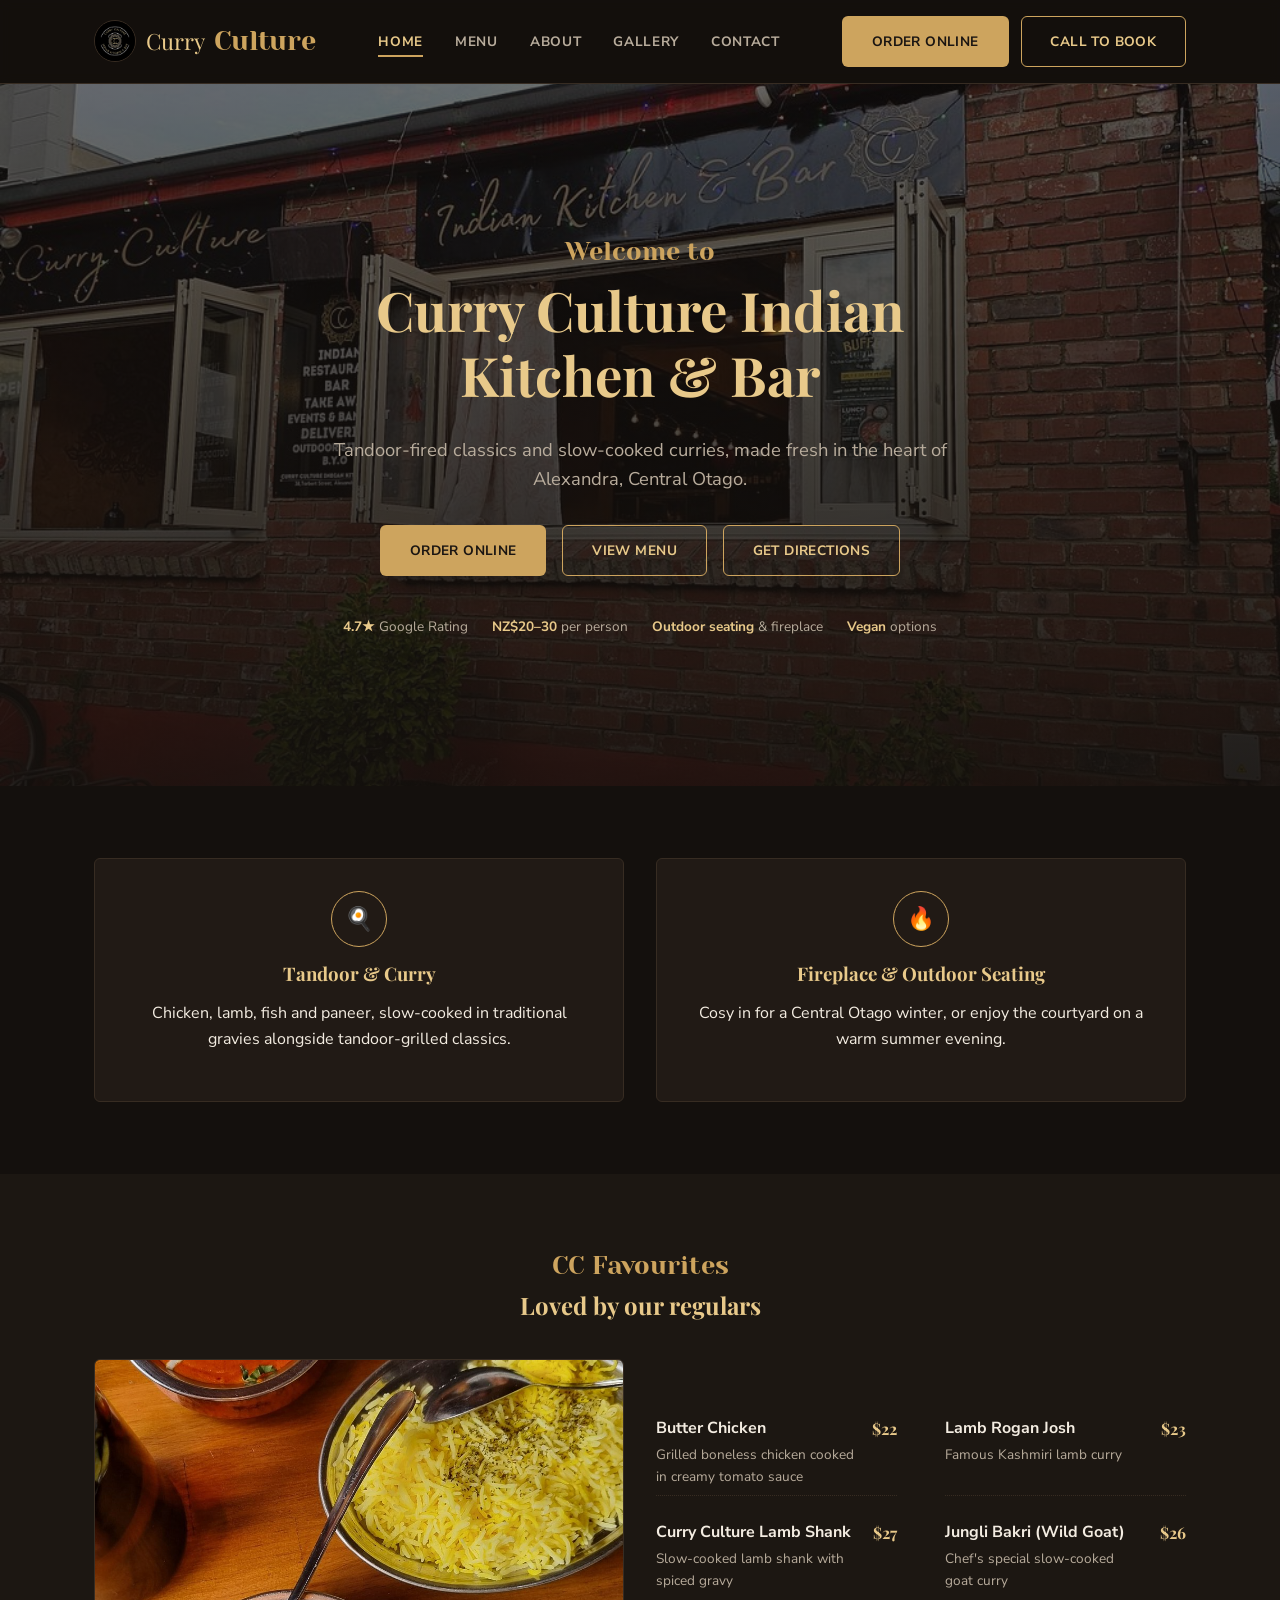
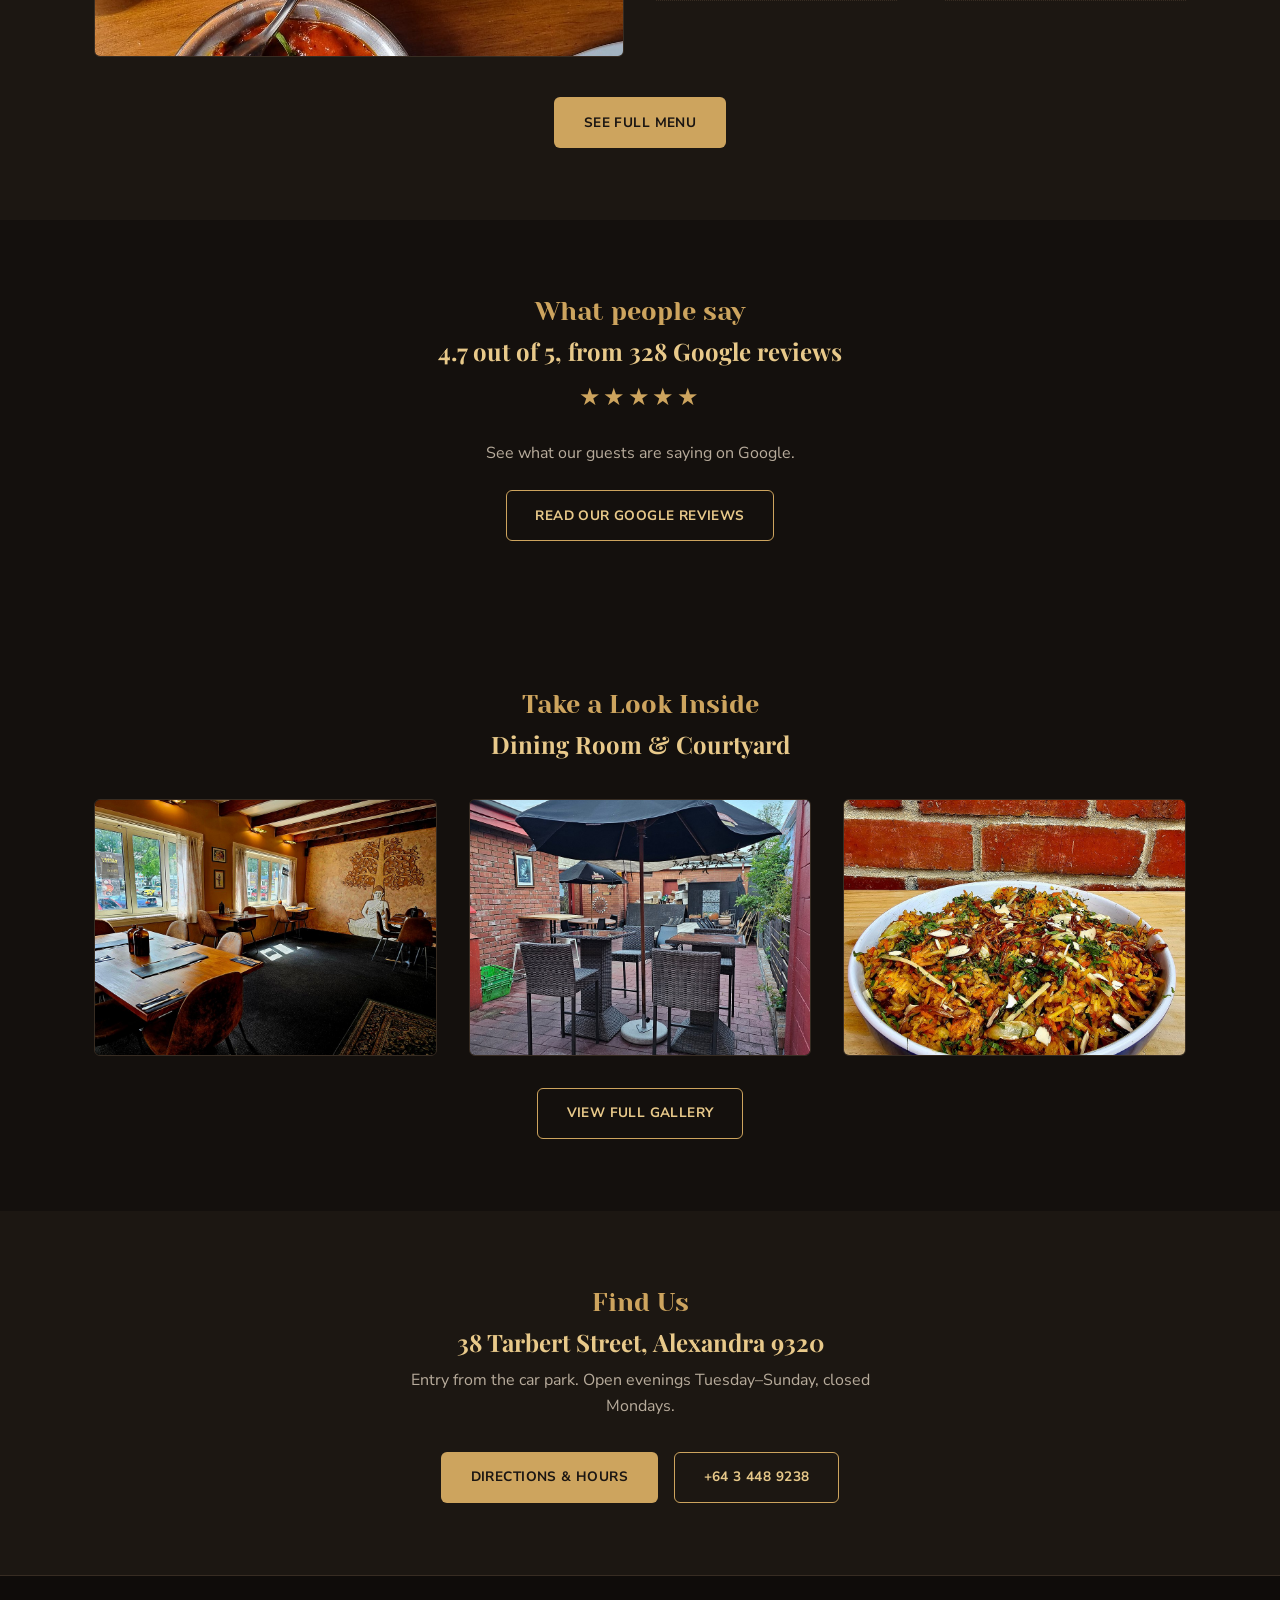
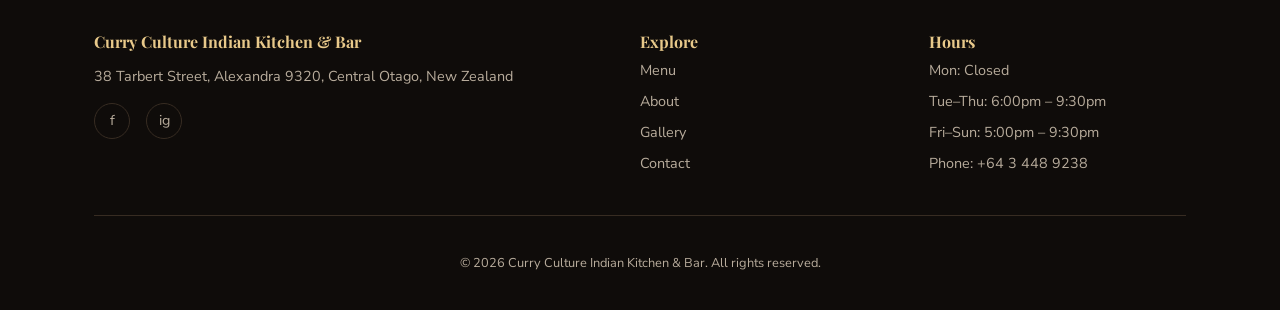
<file: index.html>
<!DOCTYPE html>
<html lang="en-NZ">
<head>
  <meta charset="UTF-8" />
  <meta name="viewport" content="width=device-width, initial-scale=1.0" />
  <title>Curry Culture Indian Kitchen &amp; Bar | Indian Restaurant in Alexandra, Central Otago</title>
  <meta name="description" content="Curry Culture Indian Kitchen & Bar in Alexandra, Central Otago — tandoori grills, slow-cooked curries and biryanis. Outdoor seating, fireplace, vegan options. Open evenings Tuesday to Sunday." />
  <link rel="canonical" href="https://YOUR-DOMAIN-HERE.co.nz/" />

  <!-- Open Graph / social preview -->
  <meta property="og:type" content="restaurant.restaurant" />
  <meta property="og:title" content="Curry Culture Indian Kitchen & Bar | Alexandra, NZ" />
  <meta property="og:description" content="Tandoori grills, slow-cooked curries and biryanis in the heart of Central Otago." />
  <meta property="og:image" content="assets/img/restaurant-exterior-evening.jpg" />
  <meta property="og:url" content="https://YOUR-DOMAIN-HERE.co.nz/" />
  <meta name="twitter:card" content="summary_large_image" />

  <link rel="icon" type="image/png" href="assets/favicon/favicon-96x96.png" sizes="96x96" />
  <link rel="icon" type="image/svg+xml" href="assets/favicon/favicon.svg" />
  <link rel="shortcut icon" href="assets/favicon/favicon.ico" />
  <link rel="apple-touch-icon" sizes="180x180" href="assets/favicon/apple-touch-icon.png" />
  <link rel="manifest" href="assets/favicon/site.webmanifest" />
  <meta name="theme-color" content="#14100d" />

  <link rel="preconnect" href="https://fonts.googleapis.com" />
  <link rel="preconnect" href="https://fonts.gstatic.com" crossorigin />
  <link href="https://fonts.googleapis.com/css2?family=Playfair+Display:wght@600;700&family=Yeseva+One&family=Nunito+Sans:wght@400;600;700&display=swap" rel="stylesheet" />
  <link rel="stylesheet" href="css/style.css" />

  <!-- Structured data: helps Google show rich results (opening hours, price range, ratings) -->
  <script type="application/ld+json">
  {
    "@context": "https://schema.org",
    "@type": "Restaurant",
    "name": "Curry Culture Indian Kitchen & Bar",
    "servesCuisine": "Indian",
    "priceRange": "NZ$20-30",
    "telephone": "+64-3-448-9238",
    "address": {
      "@type": "PostalAddress",
      "streetAddress": "38 Tarbert Street",
      "addressLocality": "Alexandra",
      "postalCode": "9320",
      "addressCountry": "NZ"
    },
    "openingHoursSpecification": [
      { "@type": "OpeningHoursSpecification", "dayOfWeek": ["Tuesday","Wednesday","Thursday"], "opens": "18:00", "closes": "21:30" },
      { "@type": "OpeningHoursSpecification", "dayOfWeek": ["Friday","Saturday","Sunday"], "opens": "17:00", "closes": "21:30" }
    ],
    "image": "https://YOUR-DOMAIN-HERE.co.nz/assets/img/restaurant-exterior-evening.jpg",
    "logo": "https://YOUR-DOMAIN-HERE.co.nz/assets/img/curry-culture-logo.jpg"
  }
  </script>
</head>
<body>
  <a class="skip-link" href="#main">Skip to content</a>

  <header class="site-header">
    <nav class="nav" aria-label="Primary">
      <a class="nav__brand" href="index.html">
        <img class="nav__logo" src="assets/img/curry-culture-logo.jpg" alt="Curry Culture Indian Kitchen & Bar logo" />
        Curry <span>Culture</span>
      </a>
      <ul class="nav__links">
        <li><a href="index.html">Home</a></li>
        <li><a href="menu.html">Menu</a></li>
        <li><a href="about.html">About</a></li>
        <li><a href="gallery.html">Gallery</a></li>
        <li><a href="contact.html">Contact</a></li>
        <li class="nav__links-mobile-cta">
          <a class="btn btn--primary" href="https://www.ubereats.com/nz/store/curry-culture-indian-kitchen-%26-bar/y7F8v4P-XNav4LB9QAreiw" target="_blank" rel="noopener">Order Online</a>
          <a class="btn btn--outline" href="tel:+6434489238">Call to Book</a>
        </li>
      </ul>
      <div class="nav__cta">
        <a class="btn btn--primary" href="https://www.ubereats.com/nz/store/curry-culture-indian-kitchen-%26-bar/y7F8v4P-XNav4LB9QAreiw" target="_blank" rel="noopener">Order Online</a>
        <a class="btn btn--outline" href="tel:+6434489238">Call to Book</a>
        <button class="nav__toggle" aria-label="Toggle menu" aria-expanded="false">&#9776;</button>
      </div>
    </nav>
  </header>

  <main id="main">
    <section class="hero">
      <div class="hero__content">
        <span class="eyebrow">Welcome to</span>
        <h1>Curry Culture Indian Kitchen &amp; Bar</h1>
        <p>Tandoor-fired classics and slow-cooked curries, made fresh in the heart of Alexandra, Central Otago.</p>
        <div class="btn-row">
          <a class="btn btn--primary" href="https://www.ubereats.com/nz/store/curry-culture-indian-kitchen-%26-bar/y7F8v4P-XNav4LB9QAreiw" target="_blank" rel="noopener">Order Online</a>
          <a class="btn btn--outline" href="menu.html">View Menu</a>
          <a class="btn btn--outline" href="contact.html">Get Directions</a>
        </div>
        <div class="hero__badges">
          <span><strong>4.7&#9733;</strong> Google Rating</span>
          <span><strong>NZ$20&ndash;30</strong> per person</span>
          <span><strong>Outdoor seating</strong> &amp; fireplace</span>
          <span><strong>Vegan</strong> options</span>
        </div>
      </div>
    </section>

    <section class="section">
      <div class="container">
        <div class="grid grid--2">
          <div class="card feature">
            <div class="feature__icon">&#127859;</div>
            <h3>Tandoor &amp; Curry</h3>
            <p>Chicken, lamb, fish and paneer, slow-cooked in traditional gravies alongside tandoor-grilled classics.</p>
          </div>
          <div class="card feature">
            <div class="feature__icon">&#128293;</div>
            <h3>Fireplace &amp; Outdoor Seating</h3>
            <p>Cosy in for a Central Otago winter, or enjoy the courtyard on a warm summer evening.</p>
          </div>
        </div>
      </div>
    </section>

    <section class="section section--alt">
      <div class="container">
        <div class="center" style="margin-bottom: 2.5rem;">
          <span class="eyebrow">CC Favourites</span>
          <h2>Loved by our regulars</h2>
        </div>
        <div class="grid grid--2" style="align-items: center; margin-bottom: 2.5rem;">
          <img class="photo-frame photo-frame--wide" src="assets/img/butter-chicken-rice.jpg" alt="Butter chicken and rice served at Curry Culture Indian Kitchen & Bar" />
          <div class="menu-items">
            <div class="menu-item">
              <div>
                <div class="menu-item__name">Butter Chicken</div>
                <div class="menu-item__desc">Grilled boneless chicken cooked in creamy tomato sauce</div>
              </div>
              <div class="menu-item__price">$22</div>
            </div>
            <div class="menu-item">
              <div>
                <div class="menu-item__name">Lamb Rogan Josh</div>
                <div class="menu-item__desc">Famous Kashmiri lamb curry</div>
              </div>
              <div class="menu-item__price">$23</div>
            </div>
            <div class="menu-item">
              <div>
                <div class="menu-item__name">Curry Culture Lamb Shank</div>
                <div class="menu-item__desc">Slow-cooked lamb shank with spiced gravy</div>
              </div>
              <div class="menu-item__price">$27</div>
            </div>
            <div class="menu-item">
              <div>
                <div class="menu-item__name">Jungli Bakri (Wild Goat)</div>
                <div class="menu-item__desc">Chef's special slow-cooked goat curry</div>
              </div>
              <div class="menu-item__price">$26</div>
            </div>
          </div>
        </div>
        <div class="center"><a class="btn btn--primary" href="menu.html">See Full Menu</a></div>
      </div>
    </section>

    <section class="section">
      <div class="container center">
        <span class="eyebrow">What people say</span>
        <h2>4.7 out of 5, from 328 Google reviews</h2>
        <div class="stars" style="font-size: 1.5rem; margin: .5rem 0 1.5rem;">&#9733;&#9733;&#9733;&#9733;&#9733;</div>
        <p style="color: var(--text-muted); max-width: 520px; margin: 0 auto 1.5rem;">
          <!-- TODO: once you have 2-3 reviews you're happy to feature, replace this
               block with real quotes + reviewer first names (with their OK) rather
               than linking out. Never invent or paraphrase review text. -->
          See what our guests are saying on Google.
        </p>
        <a class="btn btn--outline" href="https://www.google.com/search?q=Curry+Culture+Indian+Kitchen+%26+Bar+Alexandra+reviews" target="_blank" rel="noopener">Read Our Google Reviews</a>
      </div>
    </section>

    <section class="section">
      <div class="container">
        <div class="center" style="margin-bottom: 2.5rem;">
          <span class="eyebrow">Take a Look Inside</span>
          <h2>Dining Room &amp; Courtyard</h2>
        </div>
        <div class="grid grid--3">
          <img class="photo-frame" src="assets/img/dining-room-mural.jpg" alt="Dining room with hand-carved Buddha mural at Curry Culture Indian Kitchen & Bar" />
          <img class="photo-frame" src="assets/img/outdoor-courtyard.jpg" alt="Outdoor courtyard seating at Curry Culture Indian Kitchen & Bar" />
          <img class="photo-frame" src="assets/img/biryani-bowl.jpg" alt="Biryani served at Curry Culture Indian Kitchen & Bar" />
        </div>
        <div class="center" style="margin-top: 2rem;"><a class="btn btn--outline" href="gallery.html">View Full Gallery</a></div>
      </div>
    </section>

    <section class="section section--alt">
      <div class="container center">
        <span class="eyebrow">Find Us</span>
        <h2>38 Tarbert Street, Alexandra 9320</h2>
        <p style="color: var(--text-muted); max-width: 520px; margin: 0 auto 2rem;">Entry from the car park. Open evenings Tuesday&ndash;Sunday, closed Mondays.</p>
        <div class="btn-row" style="justify-content: center;">
          <a class="btn btn--primary" href="contact.html">Directions &amp; Hours</a>
          <a class="btn btn--outline" href="tel:+6434489238">+64 3 448 9238</a>
        </div>
      </div>
    </section>
  </main>

  <footer class="site-footer">
    <div class="container">
      <div class="footer-grid">
        <div>
          <h4>Curry Culture Indian Kitchen &amp; Bar</h4>
          <p>38 Tarbert Street, Alexandra 9320, Central Otago, New Zealand</p>
          <div class="social-row">
            <a href="#" aria-label="Facebook">f</a>
            <a href="#" aria-label="Instagram">ig</a>
          </div>
        </div>
        <div>
          <h4>Explore</h4>
          <ul>
            <li><a href="menu.html">Menu</a></li>
            <li><a href="about.html">About</a></li>
            <li><a href="gallery.html">Gallery</a></li>
            <li><a href="contact.html">Contact</a></li>
          </ul>
        </div>
        <div>
          <h4>Hours</h4>
          <ul>
            <li>Mon: Closed</li>
            <li>Tue&ndash;Thu: 6:00pm &ndash; 9:30pm</li>
            <li>Fri&ndash;Sun: 5:00pm &ndash; 9:30pm</li>
            <li>Phone: <a href="tel:+6434489238">+64 3 448 9238</a></li>
          </ul>
        </div>
      </div>
      <div class="footer-bottom">
        <p>&copy; <span id="year"></span> Curry Culture Indian Kitchen &amp; Bar. All rights reserved.</p>
      </div>
    </div>
  </footer>

  <script src="js/main.js"></script>
  <script>document.getElementById('year').textContent = new Date().getFullYear();</script>
</body>
</html>
</file>
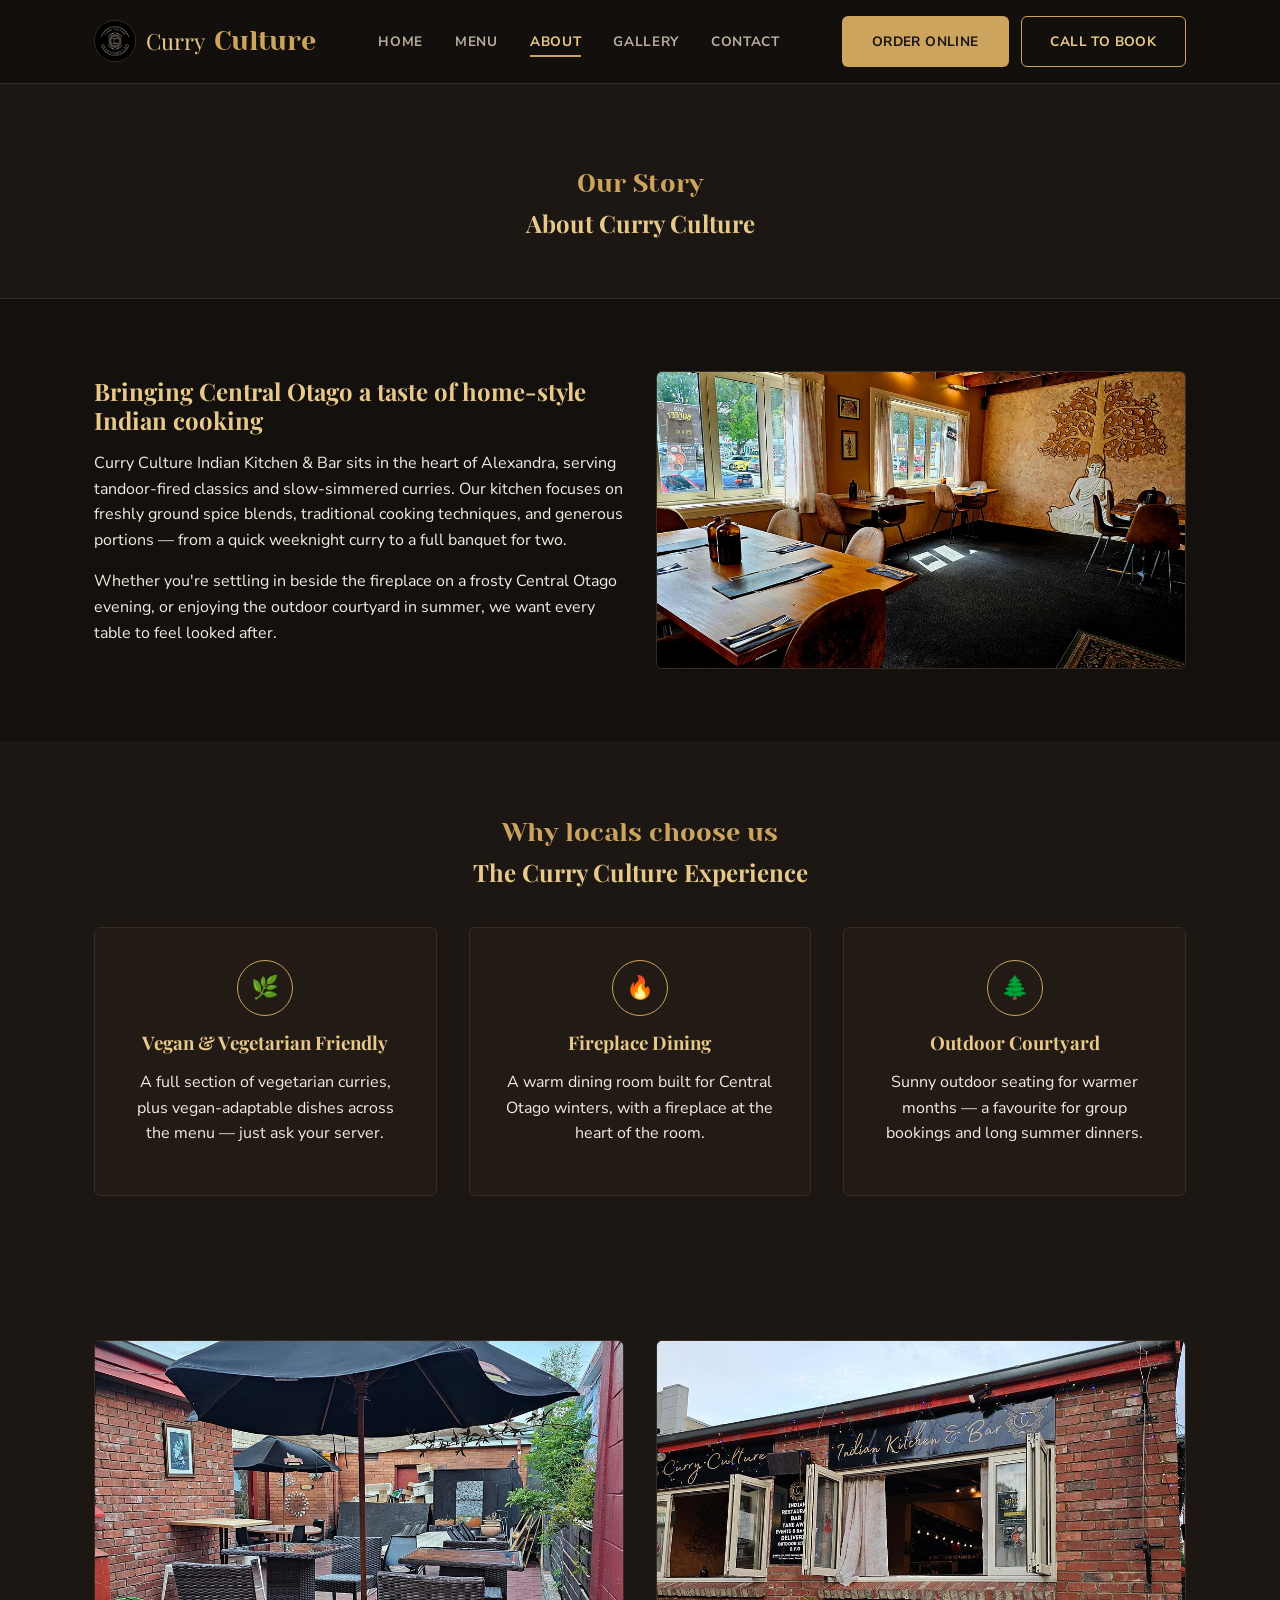
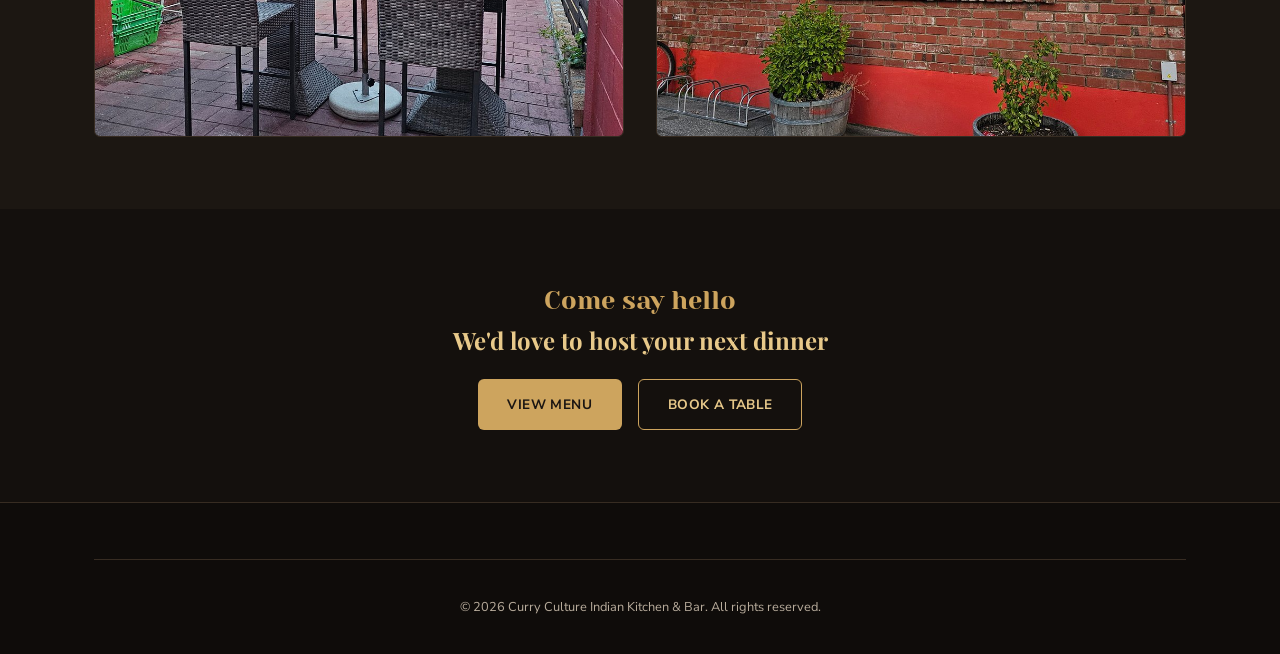
<file: about.html>
<!DOCTYPE html>
<html lang="en-NZ">
<head>
  <meta charset="UTF-8" />
  <meta name="viewport" content="width=device-width, initial-scale=1.0" />
  <title>About Us | Curry Culture Indian Kitchen &amp; Bar, Alexandra NZ</title>
  <meta name="description" content="Learn about Curry Culture Indian Kitchen & Bar in Alexandra, Central Otago — our story, ambience, outdoor seating and fireplace, and our approach to Indian cuisine." />
  <link rel="canonical" href="https://YOUR-DOMAIN-HERE.co.nz/about.html" />
  <link rel="icon" type="image/png" href="assets/favicon/favicon-96x96.png" sizes="96x96" />
  <link rel="icon" type="image/svg+xml" href="assets/favicon/favicon.svg" />
  <link rel="shortcut icon" href="assets/favicon/favicon.ico" />
  <link rel="apple-touch-icon" sizes="180x180" href="assets/favicon/apple-touch-icon.png" />
  <link rel="manifest" href="assets/favicon/site.webmanifest" />
  <meta name="theme-color" content="#14100d" />
  <link rel="preconnect" href="https://fonts.googleapis.com" />
  <link rel="preconnect" href="https://fonts.gstatic.com" crossorigin />
  <link href="https://fonts.googleapis.com/css2?family=Playfair+Display:wght@600;700&family=Yeseva+One&family=Nunito+Sans:wght@400;600;700&display=swap" rel="stylesheet" />
  <link rel="stylesheet" href="css/style.css" />
</head>
<body>
  <a class="skip-link" href="#main">Skip to content</a>

  <header class="site-header">
    <nav class="nav" aria-label="Primary">
      <a class="nav__brand" href="index.html">
        <img class="nav__logo" src="assets/img/curry-culture-logo.jpg" alt="Curry Culture Indian Kitchen & Bar logo" />
        Curry <span>Culture</span>
      </a>
      <ul class="nav__links">
        <li><a href="index.html">Home</a></li>
        <li><a href="menu.html">Menu</a></li>
        <li><a href="about.html">About</a></li>
        <li><a href="gallery.html">Gallery</a></li>
        <li><a href="contact.html">Contact</a></li>
        <li class="nav__links-mobile-cta">
          <a class="btn btn--primary" href="https://www.ubereats.com/nz/store/curry-culture-indian-kitchen-%26-bar/y7F8v4P-XNav4LB9QAreiw" target="_blank" rel="noopener">Order Online</a>
          <a class="btn btn--outline" href="tel:+6434489238">Call to Book</a>
        </li>
      </ul>
      <div class="nav__cta">
        <a class="btn btn--primary" href="https://www.ubereats.com/nz/store/curry-culture-indian-kitchen-%26-bar/y7F8v4P-XNav4LB9QAreiw" target="_blank" rel="noopener">Order Online</a>
        <a class="btn btn--outline" href="tel:+6434489238">Call to Book</a>
        <button class="nav__toggle" aria-label="Toggle menu" aria-expanded="false">&#9776;</button>
      </div>
    </nav>
  </header>

  <main id="main">
    <section class="page-hero">
      <div class="container">
        <span class="eyebrow">Our Story</span>
        <h1>About Curry Culture</h1>
      </div>
    </section>

    <section class="section">
      <div class="container">
        <div class="grid grid--2" style="align-items:center;">
          <div>
            <h2>Bringing Central Otago a taste of home-style Indian cooking</h2>
            <p>Curry Culture Indian Kitchen &amp; Bar sits in the heart of Alexandra, serving tandoor-fired classics and slow-simmered curries. Our kitchen focuses on freshly ground spice blends, traditional cooking techniques, and generous portions &mdash; from a quick weeknight curry to a full banquet for two.</p>
            <p>Whether you're settling in beside the fireplace on a frosty Central Otago evening, or enjoying the outdoor courtyard in summer, we want every table to feel looked after.</p>
          </div>
          <img class="photo-frame photo-frame--wide" src="assets/img/dining-room-mural.jpg" alt="Dining room with hand-carved Buddha mural at Curry Culture Indian Kitchen & Bar" />
        </div>
      </div>
    </section>

    <section class="section section--alt">
      <div class="container">
        <div class="center" style="margin-bottom:2.5rem;">
          <span class="eyebrow">Why locals choose us</span>
          <h2>The Curry Culture Experience</h2>
        </div>
        <div class="grid grid--3">
          <div class="card feature">
            <div class="feature__icon">&#127807;</div>
            <h3>Vegan &amp; Vegetarian Friendly</h3>
            <p>A full section of vegetarian curries, plus vegan-adaptable dishes across the menu &mdash; just ask your server.</p>
          </div>
          <div class="card feature">
            <div class="feature__icon">&#128293;</div>
            <h3>Fireplace Dining</h3>
            <p>A warm dining room built for Central Otago winters, with a fireplace at the heart of the room.</p>
          </div>
          <div class="card feature">
            <div class="feature__icon">&#127794;</div>
            <h3>Outdoor Courtyard</h3>
            <p>Sunny outdoor seating for warmer months &mdash; a favourite for group bookings and long summer dinners.</p>
          </div>
        </div>
      </div>
    </section>

    <section class="section section--alt">
      <div class="container">
        <div class="grid grid--2">
          <img class="photo-frame" src="assets/img/outdoor-courtyard.jpg" alt="Outdoor courtyard seating at Curry Culture Indian Kitchen & Bar" />
          <img class="photo-frame" src="assets/img/restaurant-exterior-evening.jpg" alt="Curry Culture Indian Kitchen & Bar exterior, 38 Tarbert Street, Alexandra" />
        </div>
      </div>
    </section>

    <section class="section">
      <div class="container center">
        <span class="eyebrow">Come say hello</span>
        <h2>We'd love to host your next dinner</h2>
        <div class="btn-row" style="justify-content:center; margin-top:1.5rem;">
          <a class="btn btn--primary" href="menu.html">View Menu</a>
          <a class="btn btn--outline" href="contact.html">Book a Table</a>
        </div>
      </div>
    </section>
  </main>

  <footer class="site-footer">
    <div class="container">
      <div class="footer-bottom">
        <p>&copy; <span id="year"></span> Curry Culture Indian Kitchen &amp; Bar. All rights reserved.</p>
      </div>
    </div>
  </footer>

  <script src="js/main.js"></script>
  <script>document.getElementById('year').textContent = new Date().getFullYear();</script>
</body>
</html>
</file>
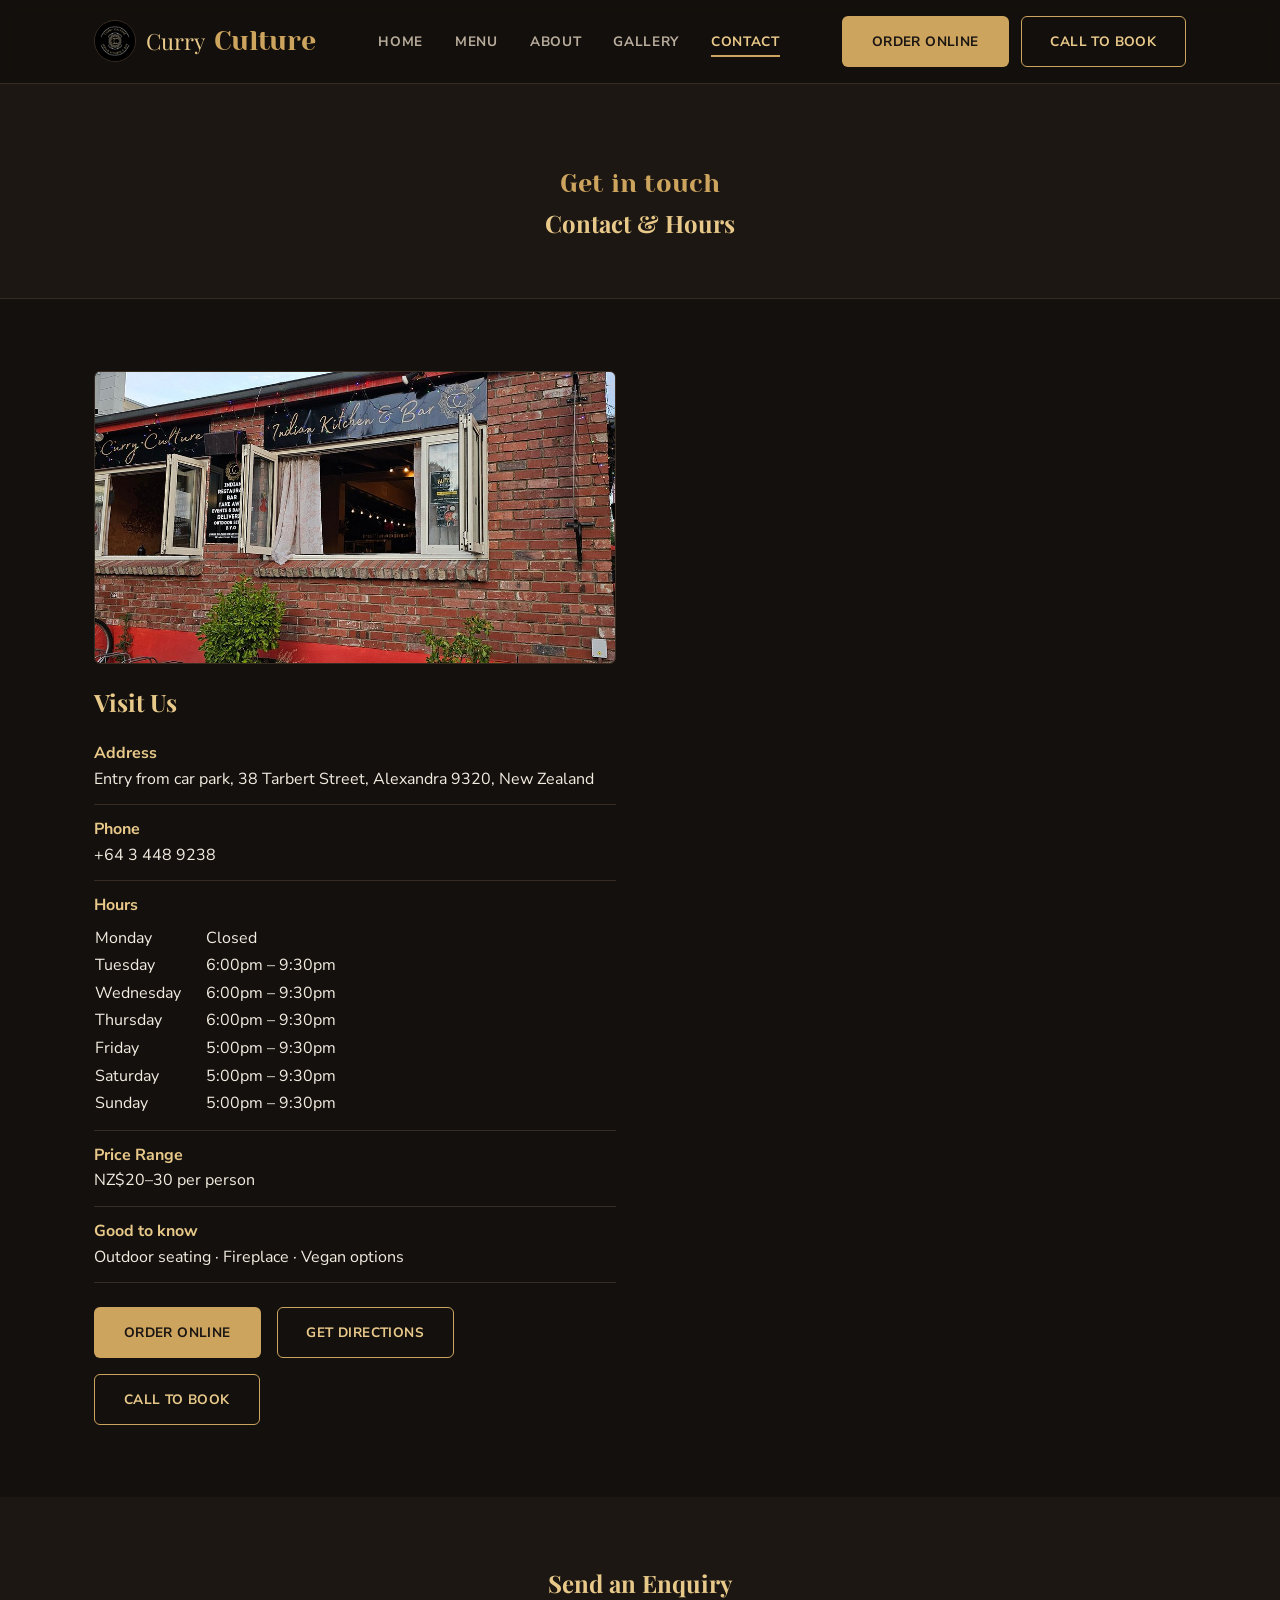
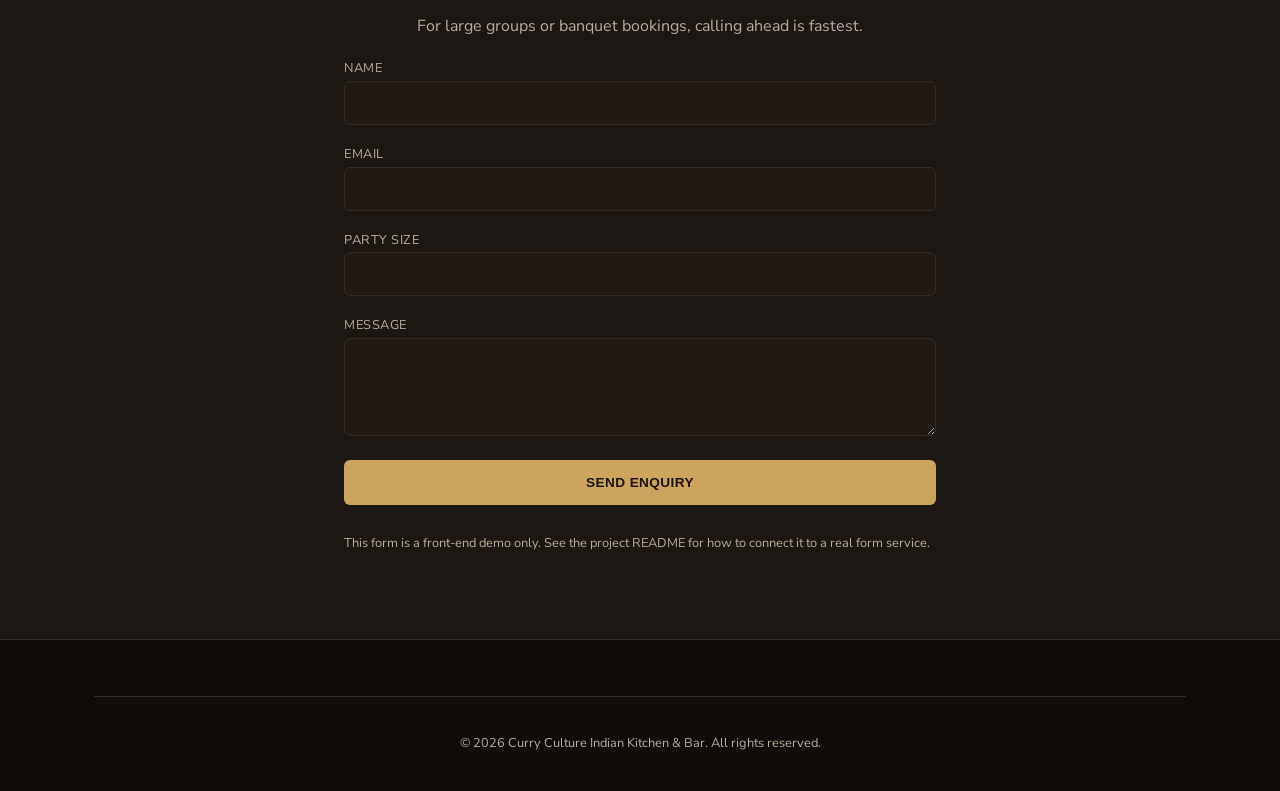
<file: contact.html>
<!DOCTYPE html>
<html lang="en-NZ">
<head>
  <meta charset="UTF-8" />
  <meta name="viewport" content="width=device-width, initial-scale=1.0" />
  <title>Contact &amp; Hours | Curry Culture Indian Kitchen &amp; Bar, Alexandra NZ</title>
  <meta name="description" content="Visit Curry Culture Indian Kitchen & Bar at 38 Tarbert Street, Alexandra 9320. Call +64 3 448 9238 or get directions. Open evenings Tuesday to Sunday, closed Mondays." />
  <link rel="canonical" href="https://YOUR-DOMAIN-HERE.co.nz/contact.html" />
  <link rel="icon" type="image/png" href="assets/favicon/favicon-96x96.png" sizes="96x96" />
  <link rel="icon" type="image/svg+xml" href="assets/favicon/favicon.svg" />
  <link rel="shortcut icon" href="assets/favicon/favicon.ico" />
  <link rel="apple-touch-icon" sizes="180x180" href="assets/favicon/apple-touch-icon.png" />
  <link rel="manifest" href="assets/favicon/site.webmanifest" />
  <meta name="theme-color" content="#14100d" />
  <link rel="preconnect" href="https://fonts.googleapis.com" />
  <link rel="preconnect" href="https://fonts.gstatic.com" crossorigin />
  <link href="https://fonts.googleapis.com/css2?family=Playfair+Display:wght@600;700&family=Yeseva+One&family=Nunito+Sans:wght@400;600;700&display=swap" rel="stylesheet" />
  <link rel="stylesheet" href="css/style.css" />
</head>
<body>
  <a class="skip-link" href="#main">Skip to content</a>

  <header class="site-header">
    <nav class="nav" aria-label="Primary">
      <a class="nav__brand" href="index.html">
        <img class="nav__logo" src="assets/img/curry-culture-logo.jpg" alt="Curry Culture Indian Kitchen & Bar logo" />
        Curry <span>Culture</span>
      </a>
      <ul class="nav__links">
        <li><a href="index.html">Home</a></li>
        <li><a href="menu.html">Menu</a></li>
        <li><a href="about.html">About</a></li>
        <li><a href="gallery.html">Gallery</a></li>
        <li><a href="contact.html">Contact</a></li>
        <li class="nav__links-mobile-cta">
          <a class="btn btn--primary" href="https://www.ubereats.com/nz/store/curry-culture-indian-kitchen-%26-bar/y7F8v4P-XNav4LB9QAreiw" target="_blank" rel="noopener">Order Online</a>
          <a class="btn btn--outline" href="tel:+6434489238">Call to Book</a>
        </li>
      </ul>
      <div class="nav__cta">
        <a class="btn btn--primary" href="https://www.ubereats.com/nz/store/curry-culture-indian-kitchen-%26-bar/y7F8v4P-XNav4LB9QAreiw" target="_blank" rel="noopener">Order Online</a>
        <a class="btn btn--outline" href="tel:+6434489238">Call to Book</a>
        <button class="nav__toggle" aria-label="Toggle menu" aria-expanded="false">&#9776;</button>
      </div>
    </nav>
  </header>

  <main id="main">
    <section class="page-hero">
      <div class="container">
        <span class="eyebrow">Get in touch</span>
        <h1>Contact &amp; Hours</h1>
      </div>
    </section>

    <section class="section">
      <div class="container">
        <div class="contact-grid">
          <div>
            <img class="photo-frame photo-frame--wide" style="margin-bottom: 1.5rem;" src="assets/img/restaurant-exterior-evening.jpg" alt="Curry Culture Indian Kitchen & Bar exterior, 38 Tarbert Street, Alexandra" />
            <h2>Visit Us</h2>
            <ul class="info-list">
              <li>
                <div>
                  <strong>Address</strong>
                  Entry from car park, 38 Tarbert Street, Alexandra 9320, New Zealand
                </div>
              </li>
              <li>
                <div>
                  <strong>Phone</strong>
                  <a href="tel:+6434489238">+64 3 448 9238</a>
                </div>
              </li>
              <li>
                <div>
                  <strong>Hours</strong>
                  <table style="border-collapse: collapse; margin-top: .35rem;">
                    <tbody>
                      <tr><td style="padding-right: 1.5rem;">Monday</td><td>Closed</td></tr>
                      <tr><td style="padding-right: 1.5rem;">Tuesday</td><td>6:00pm &ndash; 9:30pm</td></tr>
                      <tr><td style="padding-right: 1.5rem;">Wednesday</td><td>6:00pm &ndash; 9:30pm</td></tr>
                      <tr><td style="padding-right: 1.5rem;">Thursday</td><td>6:00pm &ndash; 9:30pm</td></tr>
                      <tr><td style="padding-right: 1.5rem;">Friday</td><td>5:00pm &ndash; 9:30pm</td></tr>
                      <tr><td style="padding-right: 1.5rem;">Saturday</td><td>5:00pm &ndash; 9:30pm</td></tr>
                      <tr><td style="padding-right: 1.5rem;">Sunday</td><td>5:00pm &ndash; 9:30pm</td></tr>
                    </tbody>
                  </table>
                </div>
              </li>
              <li>
                <div>
                  <strong>Price Range</strong>
                  NZ$20&ndash;30 per person
                </div>
              </li>
              <li>
                <div>
                  <strong>Good to know</strong>
                  Outdoor seating &middot; Fireplace &middot; Vegan options
                </div>
              </li>
            </ul>
            <div class="btn-row" style="margin-top: 1.5rem;">
              <a class="btn btn--primary" href="https://www.ubereats.com/nz/store/curry-culture-indian-kitchen-%26-bar/y7F8v4P-XNav4LB9QAreiw" target="_blank" rel="noopener">Order Online</a>
              <a class="btn btn--outline" href="https://www.google.com/maps/dir/?api=1&destination=38+Tarbert+Street+Alexandra+9320+New+Zealand" target="_blank" rel="noopener">Get Directions</a>
              <a class="btn btn--outline" href="tel:+6434489238">Call to Book</a>
            </div>
          </div>

          <div>
            <iframe
              class="map-frame"
              title="Map to 38 Tarbert Street, Alexandra 9320"
              loading="lazy"
              referrerpolicy="no-referrer-when-downgrade"
              src="https://www.google.com/maps?q=38+Tarbert+Street,+Alexandra+9320,+New+Zealand&output=embed">
            </iframe>
          </div>
        </div>
      </div>
    </section>

    <section class="section section--alt">
      <div class="container" style="max-width: 640px;">
        <h2 class="center">Send an Enquiry</h2>
        <p class="center" style="color: var(--text-muted);">For large groups or banquet bookings, calling ahead is fastest.</p>
        <form class="contact-form" onsubmit="event.preventDefault(); alert('This is a static demo form — wire it up to a backend or a form service like Formspree to actually send messages.');">
          <div>
            <label for="name">Name</label>
            <input id="name" name="name" type="text" required />
          </div>
          <div>
            <label for="email">Email</label>
            <input id="email" name="email" type="email" required />
          </div>
          <div>
            <label for="party">Party Size</label>
            <input id="party" name="party" type="number" min="1" />
          </div>
          <div>
            <label for="message">Message</label>
            <textarea id="message" name="message" rows="4" required></textarea>
          </div>
          <button class="btn btn--primary" type="submit">Send Enquiry</button>
          <p class="form-note">This form is a front-end demo only. See the project README for how to connect it to a real form service.</p>
        </form>
      </div>
    </section>
  </main>

  <footer class="site-footer">
    <div class="container">
      <div class="footer-bottom">
        <p>&copy; <span id="year"></span> Curry Culture Indian Kitchen &amp; Bar. All rights reserved.</p>
      </div>
    </div>
  </footer>

  <script src="js/main.js"></script>
  <script>document.getElementById('year').textContent = new Date().getFullYear();</script>
</body>
</html>
</file>
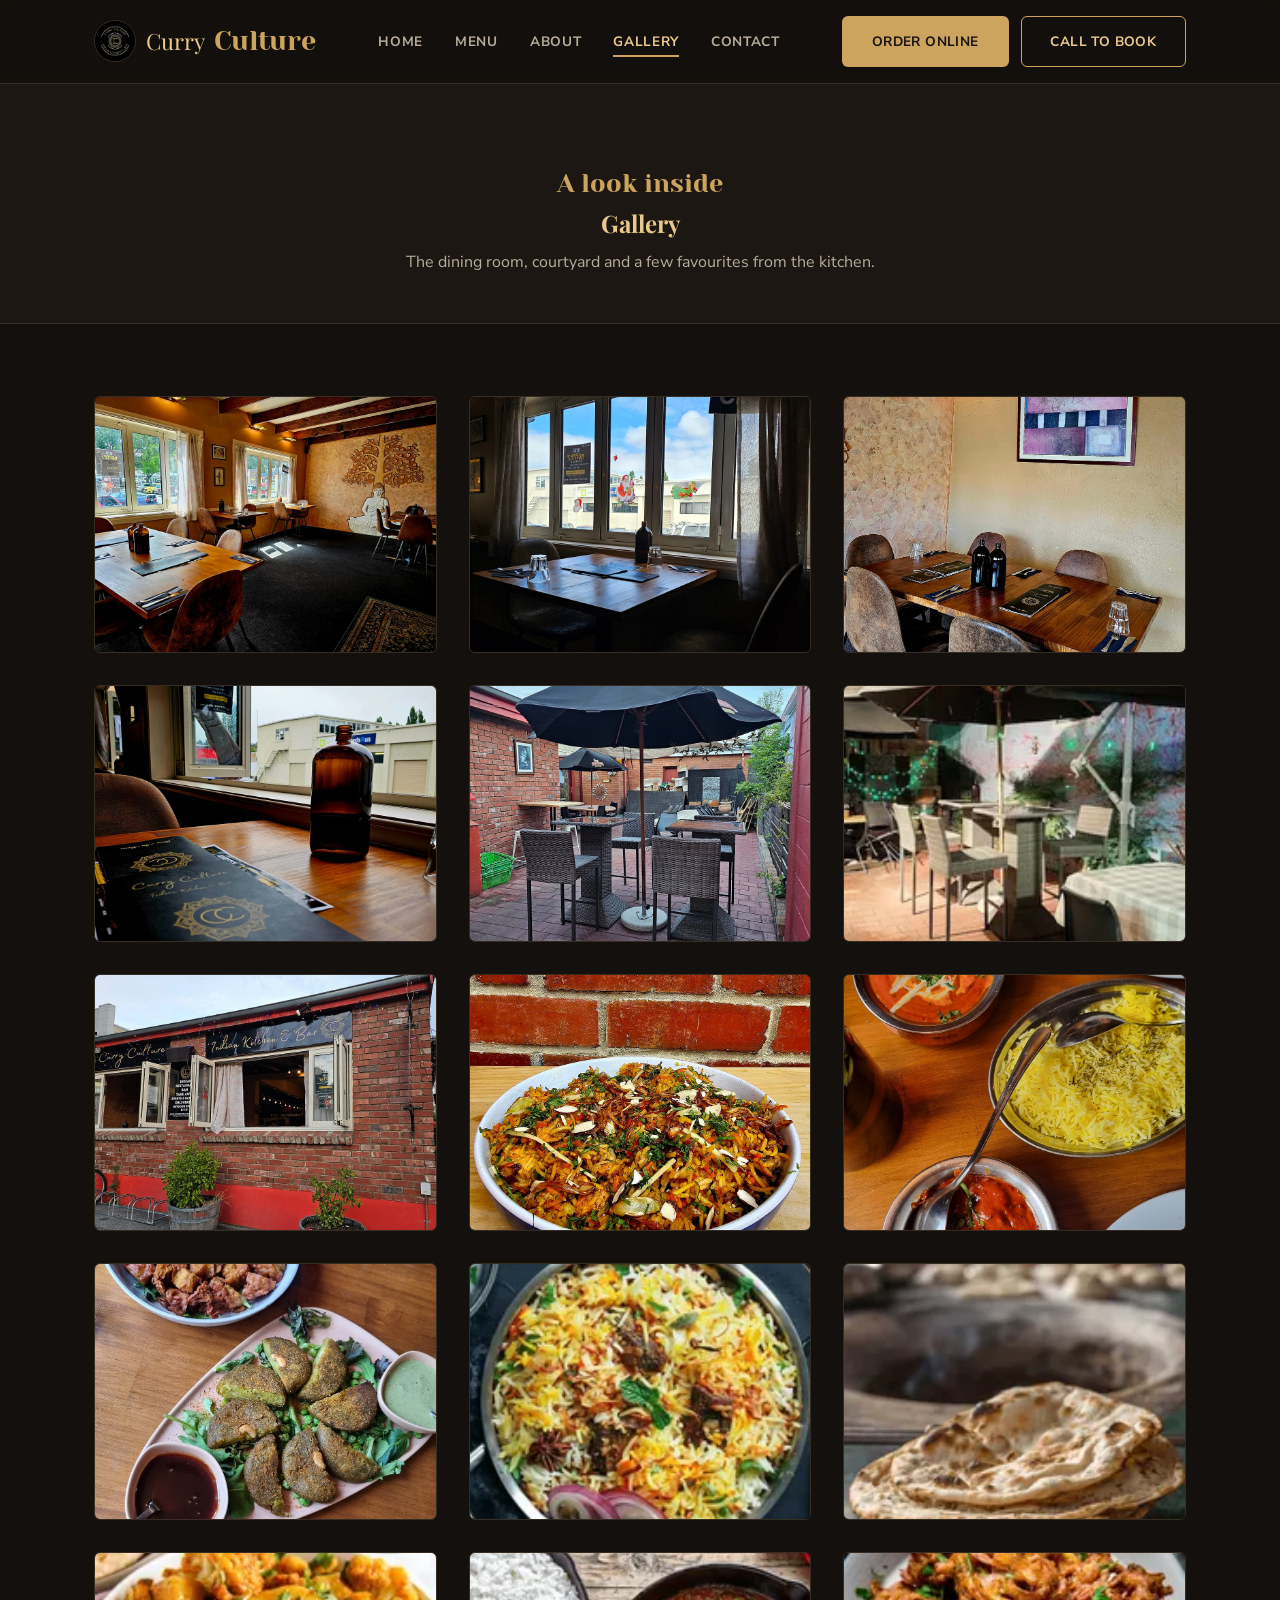
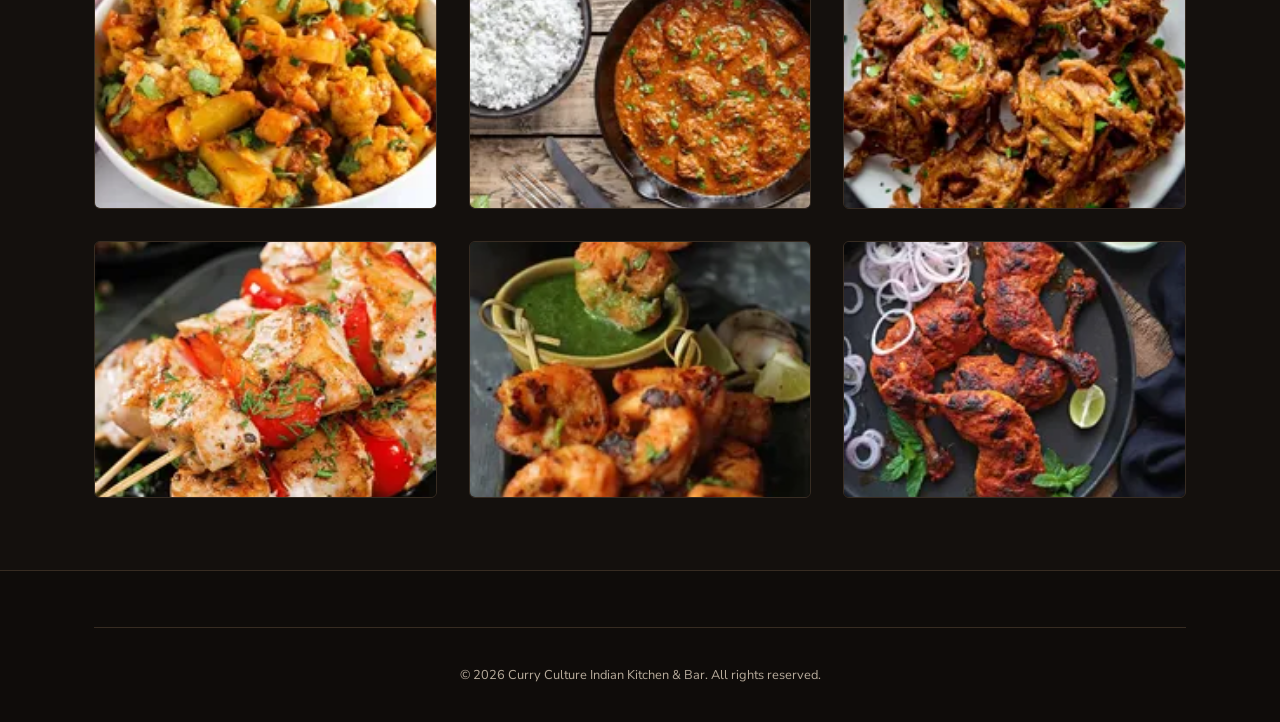
<file: gallery.html>
<!DOCTYPE html>
<html lang="en-NZ">
<head>
  <meta charset="UTF-8" />
  <meta name="viewport" content="width=device-width, initial-scale=1.0" />
  <title>Gallery | Curry Culture Indian Kitchen &amp; Bar, Alexandra NZ</title>
  <meta name="description" content="A look inside Curry Culture Indian Kitchen & Bar in Alexandra, Central Otago — dining room, fireplace, outdoor courtyard and our food." />
  <link rel="canonical" href="https://YOUR-DOMAIN-HERE.co.nz/gallery.html" />
  <link rel="icon" type="image/png" href="assets/favicon/favicon-96x96.png" sizes="96x96" />
  <link rel="icon" type="image/svg+xml" href="assets/favicon/favicon.svg" />
  <link rel="shortcut icon" href="assets/favicon/favicon.ico" />
  <link rel="apple-touch-icon" sizes="180x180" href="assets/favicon/apple-touch-icon.png" />
  <link rel="manifest" href="assets/favicon/site.webmanifest" />
  <meta name="theme-color" content="#14100d" />
  <link rel="preconnect" href="https://fonts.googleapis.com" />
  <link rel="preconnect" href="https://fonts.gstatic.com" crossorigin />
  <link href="https://fonts.googleapis.com/css2?family=Playfair+Display:wght@600;700&family=Yeseva+One&family=Nunito+Sans:wght@400;600;700&display=swap" rel="stylesheet" />
  <link rel="stylesheet" href="css/style.css" />
</head>
<body>
  <a class="skip-link" href="#main">Skip to content</a>

  <header class="site-header">
    <nav class="nav" aria-label="Primary">
      <a class="nav__brand" href="index.html">
        <img class="nav__logo" src="assets/img/curry-culture-logo.jpg" alt="Curry Culture Indian Kitchen & Bar logo" />
        Curry <span>Culture</span>
      </a>
      <ul class="nav__links">
        <li><a href="index.html">Home</a></li>
        <li><a href="menu.html">Menu</a></li>
        <li><a href="about.html">About</a></li>
        <li><a href="gallery.html">Gallery</a></li>
        <li><a href="contact.html">Contact</a></li>
        <li class="nav__links-mobile-cta">
          <a class="btn btn--primary" href="https://www.ubereats.com/nz/store/curry-culture-indian-kitchen-%26-bar/y7F8v4P-XNav4LB9QAreiw" target="_blank" rel="noopener">Order Online</a>
          <a class="btn btn--outline" href="tel:+6434489238">Call to Book</a>
        </li>
      </ul>
      <div class="nav__cta">
        <a class="btn btn--primary" href="https://www.ubereats.com/nz/store/curry-culture-indian-kitchen-%26-bar/y7F8v4P-XNav4LB9QAreiw" target="_blank" rel="noopener">Order Online</a>
        <a class="btn btn--outline" href="tel:+6434489238">Call to Book</a>
        <button class="nav__toggle" aria-label="Toggle menu" aria-expanded="false">&#9776;</button>
      </div>
    </nav>
  </header>

  <main id="main">
    <section class="page-hero">
      <div class="container">
        <span class="eyebrow">A look inside</span>
        <h1>Gallery</h1>
        <p style="color: var(--text-muted); max-width: 560px; margin: 0 auto;">
          The dining room, courtyard and a few favourites from the kitchen.
        </p>
      </div>
    </section>

    <section class="section">
      <div class="container">
        <div class="grid grid--3">
          <img class="photo-frame" src="assets/img/dining-room-mural.jpg" alt="Dining room with hand-carved Buddha mural" />
          <img class="photo-frame" src="assets/img/dining-room-window-table.jpg" alt="Window-side table setting" />
          <img class="photo-frame" src="assets/img/dining-room-table-artwork.jpg" alt="Dining room table with artwork" />
          <img class="photo-frame" src="assets/img/dine-in-menu-table.jpg" alt="Dine-in menu on the table" />
          <img class="photo-frame" src="assets/img/outdoor-courtyard.jpg" alt="Outdoor courtyard seating" />
          <img class="photo-frame" src="assets/img/outdoor-courtyard-dusk.webp" alt="Outdoor courtyard at dusk" />
          <img class="photo-frame" src="assets/img/restaurant-exterior-evening.jpg" alt="Restaurant exterior in the evening" />
          <img class="photo-frame" src="assets/img/biryani-bowl.jpg" alt="Biryani" />
          <img class="photo-frame" src="assets/img/butter-chicken-rice.jpg" alt="Butter chicken and rice" />
          <img class="photo-frame" src="assets/img/starters-pakora-veg-cutlets.jpg" alt="Pakora and vegetable cutlets starter platter" />
          <img class="photo-frame" src="assets/img/chicken-biryani-kadai.webp" alt="Chicken biryani served in a kadai" />
          <img class="photo-frame" src="assets/img/naan-bread-stack.webp" alt="Fresh naan bread" />
          <img class="photo-frame" src="assets/img/aloo-gobi.webp" alt="Aloo gobi" />
          <img class="photo-frame" src="assets/img/lamb-kofta-curry-rice.webp" alt="Lamb kofta curry with rice" />
          <img class="photo-frame" src="assets/img/onion-bhaji-plate.webp" alt="Onion bhaji" />
          <img class="photo-frame" src="assets/img/chicken-tikka-skewers.webp" alt="Chicken tikka skewers" />
          <img class="photo-frame" src="assets/img/tandoori-prawn-skewers-thumb.webp" alt="Tandoori prawn skewers" />
          <img class="photo-frame" src="assets/img/tandoori-chicken-drumsticks-thumb.webp" alt="Tandoori chicken drumsticks" />
        </div>
      </div>
    </section>
  </main>

  <footer class="site-footer">
    <div class="container">
      <div class="footer-bottom">
        <p>&copy; <span id="year"></span> Curry Culture Indian Kitchen &amp; Bar. All rights reserved.</p>
      </div>
    </div>
  </footer>

  <script src="js/main.js"></script>
  <script>document.getElementById('year').textContent = new Date().getFullYear();</script>
</body>
</html>
</file>
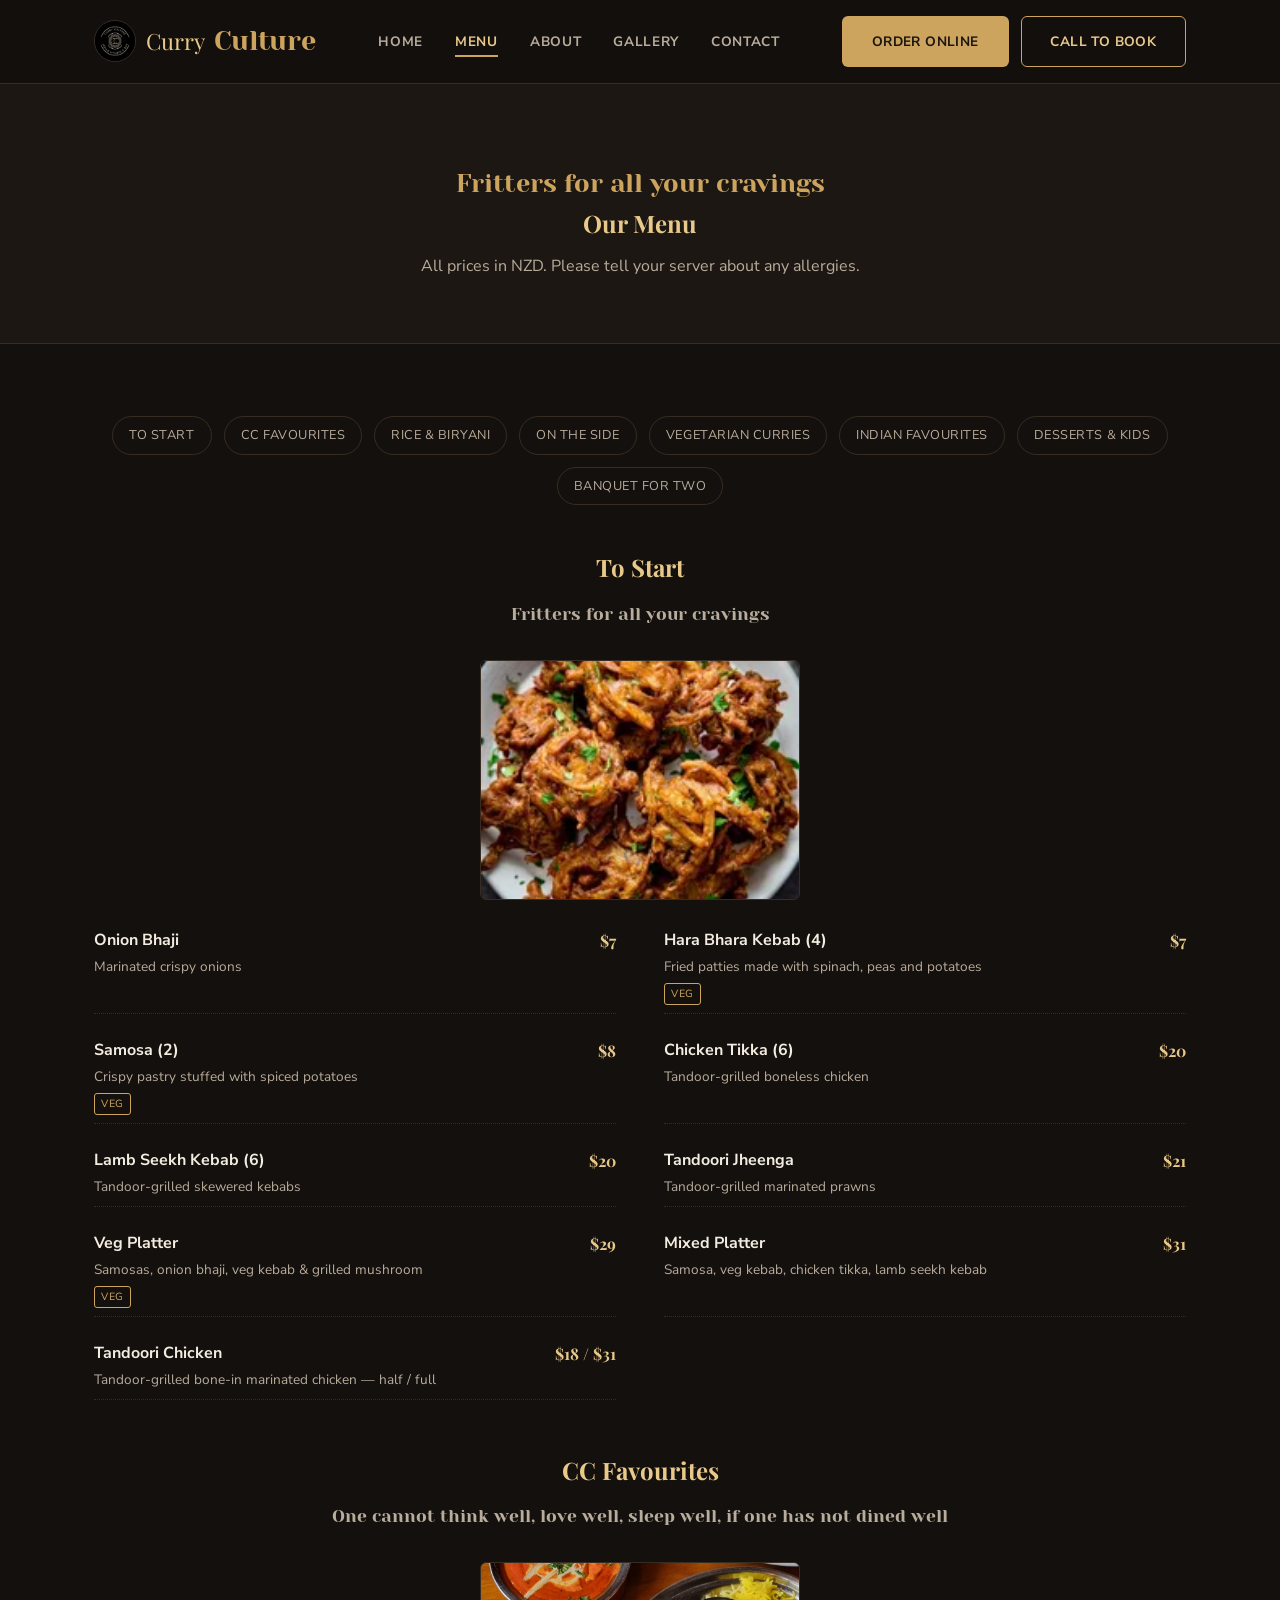
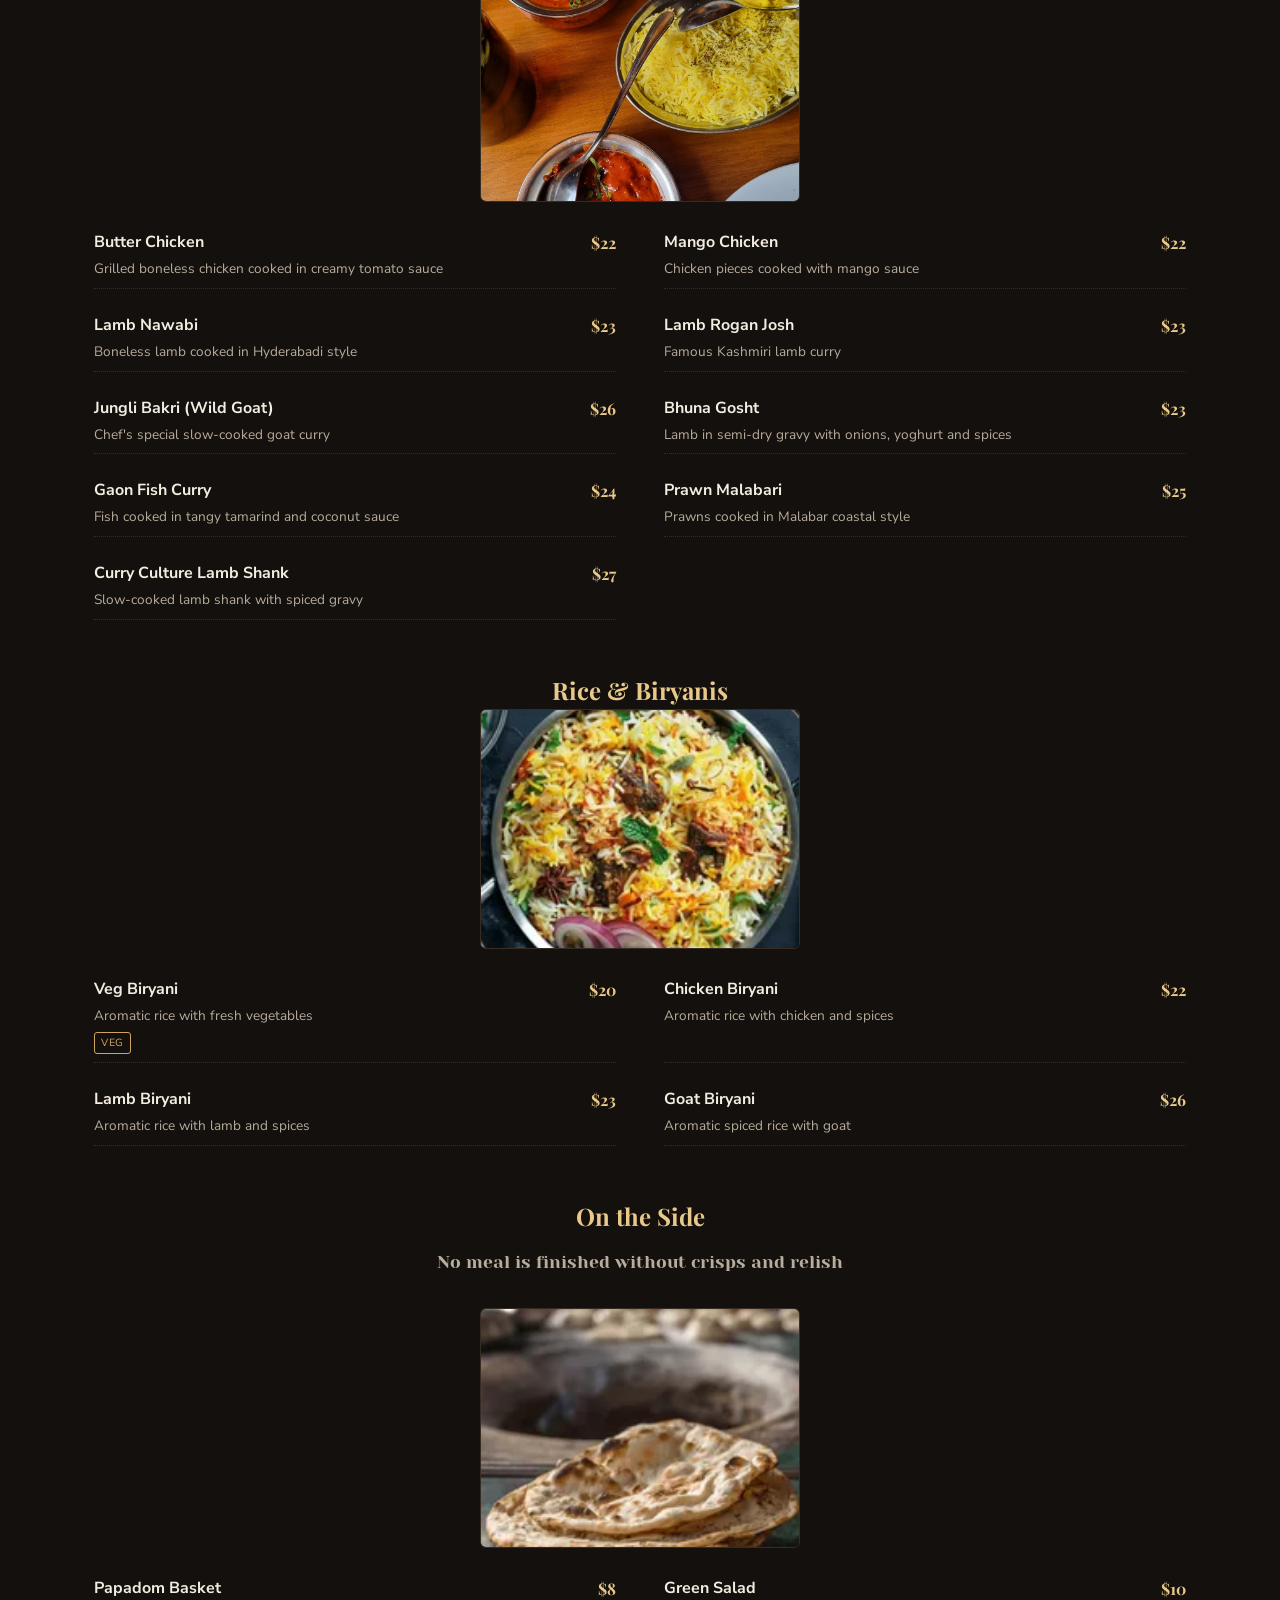
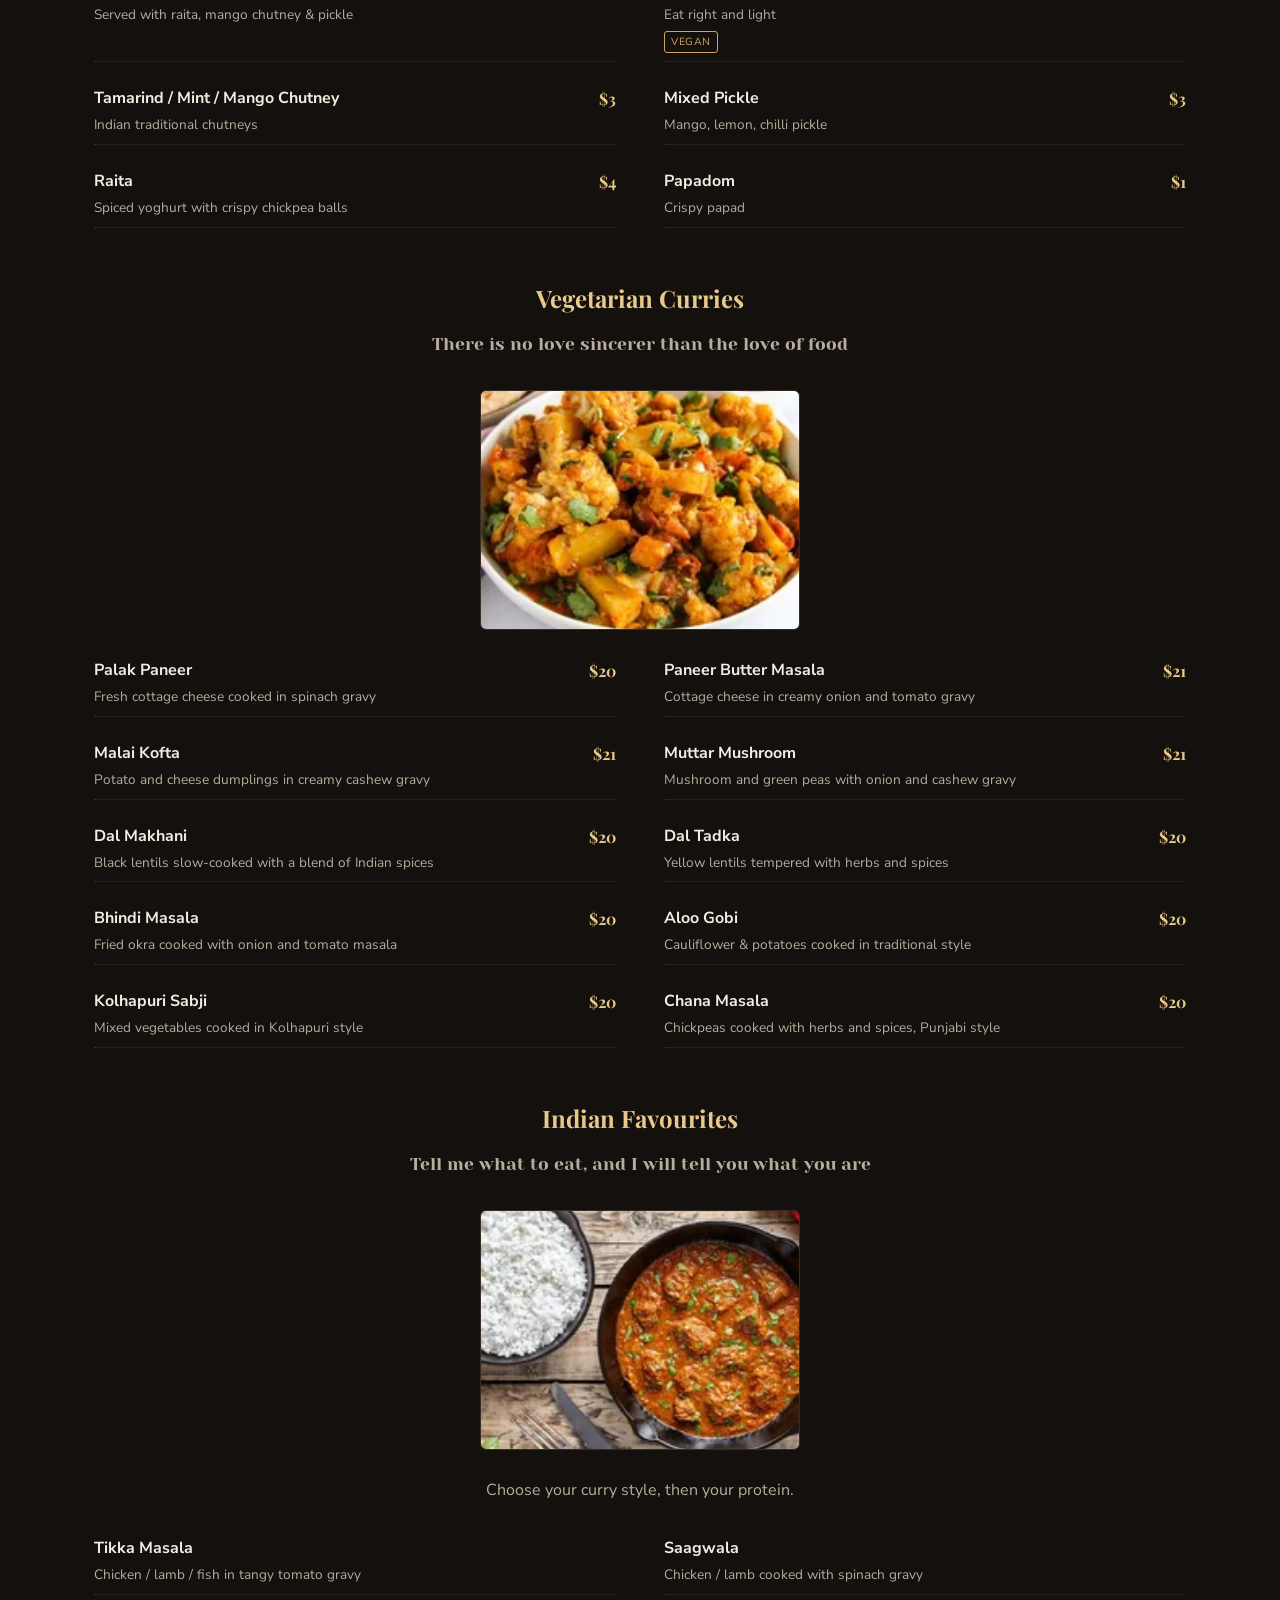
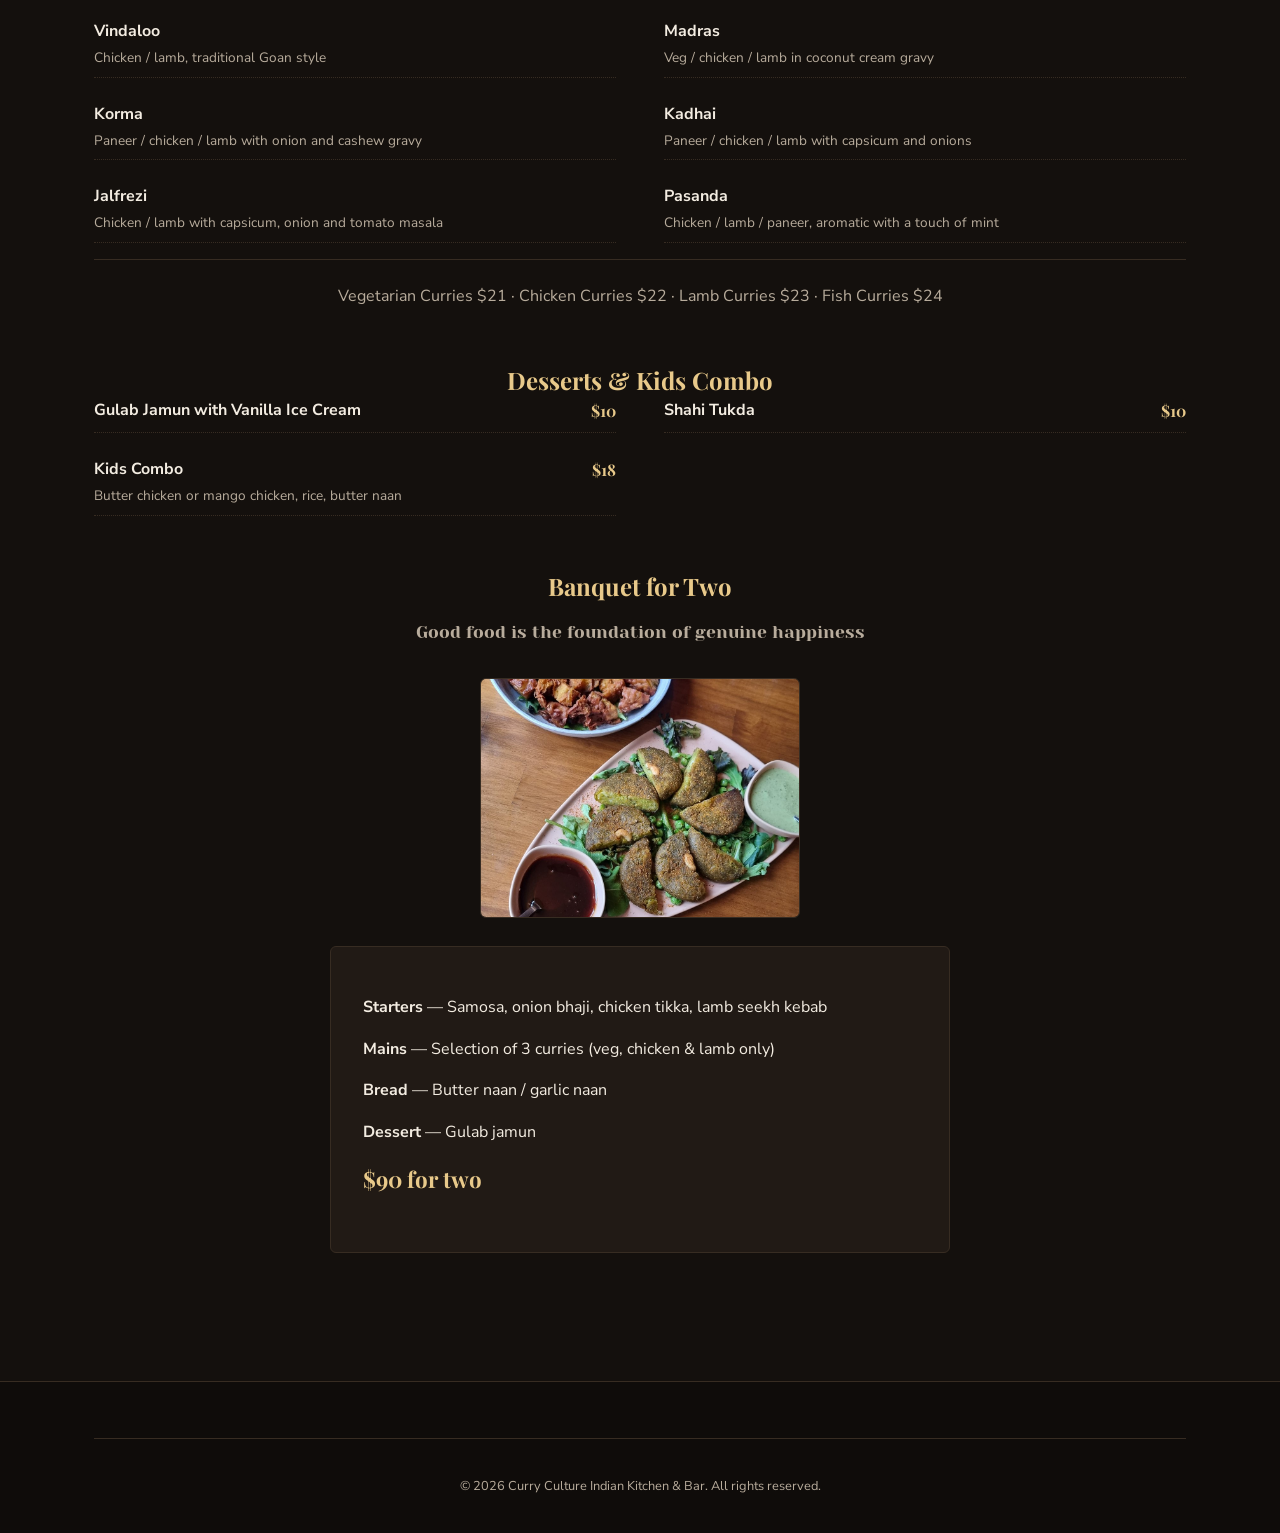
<file: menu.html>
<!DOCTYPE html>
<html lang="en-NZ">
<head>
  <meta charset="UTF-8" />
  <meta name="viewport" content="width=device-width, initial-scale=1.0" />
  <title>Menu | Curry Culture Indian Kitchen &amp; Bar, Alexandra NZ</title>
  <meta name="description" content="Full menu for Curry Culture Indian Kitchen & Bar: tandoori starters, CC favourites, biryanis, vegetarian curries, breads and desserts. Prices in NZD." />
  <link rel="canonical" href="https://YOUR-DOMAIN-HERE.co.nz/menu.html" />
  <link rel="icon" type="image/png" href="assets/favicon/favicon-96x96.png" sizes="96x96" />
  <link rel="icon" type="image/svg+xml" href="assets/favicon/favicon.svg" />
  <link rel="shortcut icon" href="assets/favicon/favicon.ico" />
  <link rel="apple-touch-icon" sizes="180x180" href="assets/favicon/apple-touch-icon.png" />
  <link rel="manifest" href="assets/favicon/site.webmanifest" />
  <meta name="theme-color" content="#14100d" />
  <link rel="preconnect" href="https://fonts.googleapis.com" />
  <link rel="preconnect" href="https://fonts.gstatic.com" crossorigin />
  <link href="https://fonts.googleapis.com/css2?family=Playfair+Display:wght@600;700&family=Yeseva+One&family=Nunito+Sans:wght@400;600;700&display=swap" rel="stylesheet" />
  <link rel="stylesheet" href="css/style.css" />
</head>
<body>
  <a class="skip-link" href="#main">Skip to content</a>

  <header class="site-header">
    <nav class="nav" aria-label="Primary">
      <a class="nav__brand" href="index.html">
        <img class="nav__logo" src="assets/img/curry-culture-logo.jpg" alt="Curry Culture Indian Kitchen & Bar logo" />
        Curry <span>Culture</span>
      </a>
      <ul class="nav__links">
        <li><a href="index.html">Home</a></li>
        <li><a href="menu.html">Menu</a></li>
        <li><a href="about.html">About</a></li>
        <li><a href="gallery.html">Gallery</a></li>
        <li><a href="contact.html">Contact</a></li>
        <li class="nav__links-mobile-cta">
          <a class="btn btn--primary" href="https://www.ubereats.com/nz/store/curry-culture-indian-kitchen-%26-bar/y7F8v4P-XNav4LB9QAreiw" target="_blank" rel="noopener">Order Online</a>
          <a class="btn btn--outline" href="tel:+6434489238">Call to Book</a>
        </li>
      </ul>
      <div class="nav__cta">
        <a class="btn btn--primary" href="https://www.ubereats.com/nz/store/curry-culture-indian-kitchen-%26-bar/y7F8v4P-XNav4LB9QAreiw" target="_blank" rel="noopener">Order Online</a>
        <a class="btn btn--outline" href="tel:+6434489238">Call to Book</a>
        <button class="nav__toggle" aria-label="Toggle menu" aria-expanded="false">&#9776;</button>
      </div>
    </nav>
  </header>

  <main id="main">
    <section class="page-hero">
      <div class="container">
        <span class="eyebrow">Fritters for all your cravings</span>
        <h1>Our Menu</h1>
        <p style="color: var(--text-muted);">All prices in NZD. Please tell your server about any allergies.</p>
      </div>
    </section>

    <section class="section">
      <div class="container">
        <nav class="menu-nav" aria-label="Menu sections">
          <a href="#to-start">To Start</a>
          <a href="#cc-favourites">CC Favourites</a>
          <a href="#rice-biryani">Rice &amp; Biryani</a>
          <a href="#sides">On the Side</a>
          <a href="#veg-curries">Vegetarian Curries</a>
          <a href="#indian-favourites">Indian Favourites</a>
          <a href="#desserts">Desserts &amp; Kids</a>
          <a href="#banquet">Banquet for Two</a>
        </nav>

        <!-- To Start -->
        <div class="menu-category" id="to-start">
          <h2>To Start</h2>
          <p class="menu-category__note">Fritters for all your cravings</p>
          <img class="menu-category__photo" src="assets/img/onion-bhaji-plate.webp" alt="Onion bhaji, crispy marinated onion fritters" />
          <div class="menu-items">
            <div class="menu-item">
              <div><div class="menu-item__name">Onion Bhaji</div><div class="menu-item__desc">Marinated crispy onions</div></div>
              <div class="menu-item__price">$7</div>
            </div>
            <div class="menu-item">
              <div><div class="menu-item__name">Hara Bhara Kebab (4)</div><div class="menu-item__desc">Fried patties made with spinach, peas and potatoes</div><div class="menu-tags"><span class="tag">Veg</span></div></div>
              <div class="menu-item__price">$7</div>
            </div>
            <div class="menu-item">
              <div><div class="menu-item__name">Samosa (2)</div><div class="menu-item__desc">Crispy pastry stuffed with spiced potatoes</div><div class="menu-tags"><span class="tag">Veg</span></div></div>
              <div class="menu-item__price">$8</div>
            </div>
            <div class="menu-item">
              <div><div class="menu-item__name">Chicken Tikka (6)</div><div class="menu-item__desc">Tandoor-grilled boneless chicken</div></div>
              <div class="menu-item__price">$20</div>
            </div>
            <div class="menu-item">
              <div><div class="menu-item__name">Lamb Seekh Kebab (6)</div><div class="menu-item__desc">Tandoor-grilled skewered kebabs</div></div>
              <div class="menu-item__price">$20</div>
            </div>
            <div class="menu-item">
              <div><div class="menu-item__name">Tandoori Jheenga</div><div class="menu-item__desc">Tandoor-grilled marinated prawns</div></div>
              <div class="menu-item__price">$21</div>
            </div>
            <div class="menu-item">
              <div><div class="menu-item__name">Veg Platter</div><div class="menu-item__desc">Samosas, onion bhaji, veg kebab &amp; grilled mushroom</div><div class="menu-tags"><span class="tag">Veg</span></div></div>
              <div class="menu-item__price">$29</div>
            </div>
            <div class="menu-item">
              <div><div class="menu-item__name">Mixed Platter</div><div class="menu-item__desc">Samosa, veg kebab, chicken tikka, lamb seekh kebab</div></div>
              <div class="menu-item__price">$31</div>
            </div>
            <div class="menu-item">
              <div><div class="menu-item__name">Tandoori Chicken</div><div class="menu-item__desc">Tandoor-grilled bone-in marinated chicken &mdash; half / full</div></div>
              <div class="menu-item__price">$18 / $31</div>
            </div>
          </div>
        </div>

        <!-- CC Favourites -->
        <div class="menu-category" id="cc-favourites">
          <h2>CC Favourites</h2>
          <p class="menu-category__note">One cannot think well, love well, sleep well, if one has not dined well</p>
          <img class="menu-category__photo" src="assets/img/butter-chicken-rice.jpg" alt="Butter chicken, a Curry Culture favourite" />
          <div class="menu-items">
            <div class="menu-item">
              <div><div class="menu-item__name">Butter Chicken</div><div class="menu-item__desc">Grilled boneless chicken cooked in creamy tomato sauce</div></div>
              <div class="menu-item__price">$22</div>
            </div>
            <div class="menu-item">
              <div><div class="menu-item__name">Mango Chicken</div><div class="menu-item__desc">Chicken pieces cooked with mango sauce</div></div>
              <div class="menu-item__price">$22</div>
            </div>
            <div class="menu-item">
              <div><div class="menu-item__name">Lamb Nawabi</div><div class="menu-item__desc">Boneless lamb cooked in Hyderabadi style</div></div>
              <div class="menu-item__price">$23</div>
            </div>
            <div class="menu-item">
              <div><div class="menu-item__name">Lamb Rogan Josh</div><div class="menu-item__desc">Famous Kashmiri lamb curry</div></div>
              <div class="menu-item__price">$23</div>
            </div>
            <div class="menu-item">
              <div><div class="menu-item__name">Jungli Bakri (Wild Goat)</div><div class="menu-item__desc">Chef's special slow-cooked goat curry</div></div>
              <div class="menu-item__price">$26</div>
            </div>
            <div class="menu-item">
              <div><div class="menu-item__name">Bhuna Gosht</div><div class="menu-item__desc">Lamb in semi-dry gravy with onions, yoghurt and spices</div></div>
              <div class="menu-item__price">$23</div>
            </div>
            <div class="menu-item">
              <div><div class="menu-item__name">Gaon Fish Curry</div><div class="menu-item__desc">Fish cooked in tangy tamarind and coconut sauce</div></div>
              <div class="menu-item__price">$24</div>
            </div>
            <div class="menu-item">
              <div><div class="menu-item__name">Prawn Malabari</div><div class="menu-item__desc">Prawns cooked in Malabar coastal style</div></div>
              <div class="menu-item__price">$25</div>
            </div>
            <div class="menu-item">
              <div><div class="menu-item__name">Curry Culture Lamb Shank</div><div class="menu-item__desc">Slow-cooked lamb shank with spiced gravy</div></div>
              <div class="menu-item__price">$27</div>
            </div>
          </div>
        </div>

        <!-- Rice / Biryani -->
        <div class="menu-category" id="rice-biryani">
          <h2>Rice &amp; Biryanis</h2>
          <img class="menu-category__photo" src="assets/img/chicken-biryani-kadai.webp" alt="Chicken biryani served in a kadai" />
          <div class="menu-items">
            <div class="menu-item">
              <div><div class="menu-item__name">Veg Biryani</div><div class="menu-item__desc">Aromatic rice with fresh vegetables</div><div class="menu-tags"><span class="tag">Veg</span></div></div>
              <div class="menu-item__price">$20</div>
            </div>
            <div class="menu-item">
              <div><div class="menu-item__name">Chicken Biryani</div><div class="menu-item__desc">Aromatic rice with chicken and spices</div></div>
              <div class="menu-item__price">$22</div>
            </div>
            <div class="menu-item">
              <div><div class="menu-item__name">Lamb Biryani</div><div class="menu-item__desc">Aromatic rice with lamb and spices</div></div>
              <div class="menu-item__price">$23</div>
            </div>
            <div class="menu-item">
              <div><div class="menu-item__name">Goat Biryani</div><div class="menu-item__desc">Aromatic spiced rice with goat</div></div>
              <div class="menu-item__price">$26</div>
            </div>
          </div>
        </div>

        <!-- On the Side -->
        <div class="menu-category" id="sides">
          <h2>On the Side</h2>
          <p class="menu-category__note">No meal is finished without crisps and relish</p>
          <img class="menu-category__photo" src="assets/img/naan-bread-stack.webp" alt="Fresh naan bread" />
          <div class="menu-items">
            <div class="menu-item">
              <div><div class="menu-item__name">Papadom Basket</div><div class="menu-item__desc">Served with raita, mango chutney &amp; pickle</div></div>
              <div class="menu-item__price">$8</div>
            </div>
            <div class="menu-item">
              <div><div class="menu-item__name">Green Salad</div><div class="menu-item__desc">Eat right and light</div><div class="menu-tags"><span class="tag">Vegan</span></div></div>
              <div class="menu-item__price">$10</div>
            </div>
            <div class="menu-item">
              <div><div class="menu-item__name">Tamarind / Mint / Mango Chutney</div><div class="menu-item__desc">Indian traditional chutneys</div></div>
              <div class="menu-item__price">$3</div>
            </div>
            <div class="menu-item">
              <div><div class="menu-item__name">Mixed Pickle</div><div class="menu-item__desc">Mango, lemon, chilli pickle</div></div>
              <div class="menu-item__price">$3</div>
            </div>
            <div class="menu-item">
              <div><div class="menu-item__name">Raita</div><div class="menu-item__desc">Spiced yoghurt with crispy chickpea balls</div></div>
              <div class="menu-item__price">$4</div>
            </div>
            <div class="menu-item">
              <div><div class="menu-item__name">Papadom</div><div class="menu-item__desc">Crispy papad</div></div>
              <div class="menu-item__price">$1</div>
            </div>
          </div>
        </div>

        <!-- Vegetarian Curries -->
        <div class="menu-category" id="veg-curries">
          <h2>Vegetarian Curries</h2>
          <p class="menu-category__note">There is no love sincerer than the love of food</p>
          <img class="menu-category__photo" src="assets/img/aloo-gobi.webp" alt="Aloo gobi, cauliflower and potato curry" />
          <div class="menu-items">
            <div class="menu-item"><div><div class="menu-item__name">Palak Paneer</div><div class="menu-item__desc">Fresh cottage cheese cooked in spinach gravy</div></div><div class="menu-item__price">$20</div></div>
            <div class="menu-item"><div><div class="menu-item__name">Paneer Butter Masala</div><div class="menu-item__desc">Cottage cheese in creamy onion and tomato gravy</div></div><div class="menu-item__price">$21</div></div>
            <div class="menu-item"><div><div class="menu-item__name">Malai Kofta</div><div class="menu-item__desc">Potato and cheese dumplings in creamy cashew gravy</div></div><div class="menu-item__price">$21</div></div>
            <div class="menu-item"><div><div class="menu-item__name">Muttar Mushroom</div><div class="menu-item__desc">Mushroom and green peas with onion and cashew gravy</div></div><div class="menu-item__price">$21</div></div>
            <div class="menu-item"><div><div class="menu-item__name">Dal Makhani</div><div class="menu-item__desc">Black lentils slow-cooked with a blend of Indian spices</div></div><div class="menu-item__price">$20</div></div>
            <div class="menu-item"><div><div class="menu-item__name">Dal Tadka</div><div class="menu-item__desc">Yellow lentils tempered with herbs and spices</div></div><div class="menu-item__price">$20</div></div>
            <div class="menu-item"><div><div class="menu-item__name">Bhindi Masala</div><div class="menu-item__desc">Fried okra cooked with onion and tomato masala</div></div><div class="menu-item__price">$20</div></div>
            <div class="menu-item"><div><div class="menu-item__name">Aloo Gobi</div><div class="menu-item__desc">Cauliflower &amp; potatoes cooked in traditional style</div></div><div class="menu-item__price">$20</div></div>
            <div class="menu-item"><div><div class="menu-item__name">Kolhapuri Sabji</div><div class="menu-item__desc">Mixed vegetables cooked in Kolhapuri style</div></div><div class="menu-item__price">$20</div></div>
            <div class="menu-item"><div><div class="menu-item__name">Chana Masala</div><div class="menu-item__desc">Chickpeas cooked with herbs and spices, Punjabi style</div></div><div class="menu-item__price">$20</div></div>
          </div>
        </div>

        <!-- Indian Favourites -->
        <div class="menu-category" id="indian-favourites">
          <h2>Indian Favourites</h2>
          <p class="menu-category__note">Tell me what to eat, and I will tell you what you are</p>
          <img class="menu-category__photo" src="assets/img/lamb-kofta-curry-rice.webp" alt="Lamb kofta curry with rice" />
          <p style="text-align:center; color: var(--text-muted); margin-bottom: 2rem;">Choose your curry style, then your protein.</p>
          <div class="menu-items">
            <div class="menu-item"><div><div class="menu-item__name">Tikka Masala</div><div class="menu-item__desc">Chicken / lamb / fish in tangy tomato gravy</div></div></div>
            <div class="menu-item"><div><div class="menu-item__name">Saagwala</div><div class="menu-item__desc">Chicken / lamb cooked with spinach gravy</div></div></div>
            <div class="menu-item"><div><div class="menu-item__name">Vindaloo</div><div class="menu-item__desc">Chicken / lamb, traditional Goan style</div></div></div>
            <div class="menu-item"><div><div class="menu-item__name">Madras</div><div class="menu-item__desc">Veg / chicken / lamb in coconut cream gravy</div></div></div>
            <div class="menu-item"><div><div class="menu-item__name">Korma</div><div class="menu-item__desc">Paneer / chicken / lamb with onion and cashew gravy</div></div></div>
            <div class="menu-item"><div><div class="menu-item__name">Kadhai</div><div class="menu-item__desc">Paneer / chicken / lamb with capsicum and onions</div></div></div>
            <div class="menu-item"><div><div class="menu-item__name">Jalfrezi</div><div class="menu-item__desc">Chicken / lamb with capsicum, onion and tomato masala</div></div></div>
            <div class="menu-item"><div><div class="menu-item__name">Pasanda</div><div class="menu-item__desc">Chicken / lamb / paneer, aromatic with a touch of mint</div></div></div>
          </div>
          <div class="pricing-note">
            Vegetarian Curries $21 &middot; Chicken Curries $22 &middot; Lamb Curries $23 &middot; Fish Curries $24
          </div>
        </div>

        <!-- Desserts & Kids -->
        <div class="menu-category" id="desserts">
          <h2>Desserts &amp; Kids Combo</h2>
          <div class="menu-items">
            <div class="menu-item"><div><div class="menu-item__name">Gulab Jamun with Vanilla Ice Cream</div></div><div class="menu-item__price">$10</div></div>
            <div class="menu-item"><div><div class="menu-item__name">Shahi Tukda</div></div><div class="menu-item__price">$10</div></div>
            <div class="menu-item"><div><div class="menu-item__name">Kids Combo</div><div class="menu-item__desc">Butter chicken or mango chicken, rice, butter naan</div></div><div class="menu-item__price">$18</div></div>
          </div>
        </div>

        <!-- Banquet -->
        <div class="menu-category" id="banquet">
          <h2>Banquet for Two</h2>
          <p class="menu-category__note">Good food is the foundation of genuine happiness</p>
          <img class="menu-category__photo" src="assets/img/starters-pakora-veg-cutlets.jpg" alt="Starter platter, part of the banquet for two" />
          <div class="card" style="max-width: 620px; margin: 0 auto;">
            <p><strong>Starters</strong> &mdash; Samosa, onion bhaji, chicken tikka, lamb seekh kebab</p>
            <p><strong>Mains</strong> &mdash; Selection of 3 curries (veg, chicken &amp; lamb only)</p>
            <p><strong>Bread</strong> &mdash; Butter naan / garlic naan</p>
            <p><strong>Dessert</strong> &mdash; Gulab jamun</p>
            <p class="menu-item__price" style="font-size: 1.4rem; margin-top: 1rem;">$90 for two</p>
          </div>
        </div>

      </div>
    </section>
  </main>

  <footer class="site-footer">
    <div class="container">
      <div class="footer-bottom">
        <p>&copy; <span id="year"></span> Curry Culture Indian Kitchen &amp; Bar. All rights reserved.</p>
      </div>
    </div>
  </footer>

  <script src="js/main.js"></script>
  <script>document.getElementById('year').textContent = new Date().getFullYear();</script>
</body>
</html>
</file>
<file: css/style.css>
/* =========================================================
   Curry Culture — Design tokens & base styles
   Palette mirrors the restaurant's own black/gold menu branding
   ========================================================= */
:root {
  --bg: #14100d;
  --bg-alt: #1c1712;
  --surface: #211a15;
  --gold: #cda45e;
  --gold-light: #e8c98a;
  --text: #f3ece1;
  --text-muted: #b8ac9c;
  --maroon: #6e1f24;
  --border: #372c22;

  --font-display: "Playfair Display", Georgia, serif;
  --font-script: "Yeseva One", var(--font-display);
  --font-body: "Nunito Sans", Arial, sans-serif;

  --container: 1140px;
  --radius: 6px;
}

* { box-sizing: border-box; }

html { scroll-behavior: smooth; }

body {
  margin: 0;
  background: var(--bg);
  color: var(--text);
  font-family: var(--font-body);
  line-height: 1.6;
  -webkit-font-smoothing: antialiased;
}

img { max-width: 100%; display: block; }

a { color: inherit; text-decoration: none; }

h1, h2, h3, h4 {
  font-family: var(--font-display);
  font-weight: 700;
  line-height: 1.2;
  margin: 0 0 .5em;
  color: var(--gold-light);
}

.eyebrow {
  display: inline-block;
  font-family: var(--font-script);
  font-weight: 400;
  font-size: 1.6rem;
  color: var(--gold);
  margin-bottom: .25rem;
}

.container {
  max-width: var(--container);
  margin: 0 auto;
  padding: 0 1.5rem;
}

.section { padding: 4.5rem 0; }
.section--alt { background: var(--bg-alt); }

.center { text-align: center; }

/* Buttons */
.btn {
  display: inline-block;
  padding: .85rem 1.8rem;
  border-radius: var(--radius);
  font-weight: 700;
  letter-spacing: .03em;
  text-transform: uppercase;
  font-size: .85rem;
  border: 1px solid transparent;
  cursor: pointer;
  transition: transform .15s ease, background .2s ease, color .2s ease;
}
.btn:hover { transform: translateY(-2px); }
.btn--primary { background: var(--gold); color: #1a1512; }
.btn--primary:hover { background: var(--gold-light); }
.btn--outline { border-color: var(--gold); color: var(--gold-light); }
.btn--outline:hover { background: var(--gold); color: #1a1512; }
.btn-row { display: flex; gap: 1rem; flex-wrap: wrap; }

/* Skip link (a11y) */
.skip-link {
  position: absolute;
  left: -999px;
  top: 0;
  background: var(--gold);
  color: #1a1512;
  padding: .75rem 1.25rem;
  z-index: 1000;
  font-weight: 700;
}
.skip-link:focus { left: 1rem; top: 1rem; }

/* =========================
   Header / Nav
   ========================= */
.site-header {
  position: sticky;
  top: 0;
  z-index: 100;
  background: rgba(20, 16, 13, 0.92);
  backdrop-filter: blur(6px);
  border-bottom: 1px solid var(--border);
}
.nav {
  display: flex;
  align-items: center;
  justify-content: space-between;
  padding: 1rem 1.5rem;
  max-width: var(--container);
  margin: 0 auto;
}
.nav__brand {
  font-family: var(--font-display);
  font-size: 1.4rem;
  color: var(--gold-light);
  display: flex;
  align-items: center;
  gap: .6rem;
}
.nav__brand span { color: var(--gold); font-family: var(--font-script); font-size: 1.7rem; }
.nav__logo {
  height: 42px;
  width: 42px;
  border-radius: 50%;
  object-fit: cover;
  border: 1px solid var(--border);
}
.nav__links {
  display: flex;
  gap: 2rem;
  list-style: none;
  margin: 0;
  padding: 0;
}
.nav__links a {
  font-size: .85rem;
  letter-spacing: .05em;
  text-transform: uppercase;
  font-weight: 700;
  color: var(--text-muted);
  padding: .25rem 0;
  border-bottom: 2px solid transparent;
}
.nav__links a:hover,
.nav__links a[aria-current="page"] {
  color: var(--gold-light);
  border-color: var(--gold);
}
.nav__links-mobile-cta { display: none; }
.nav__links-mobile-cta a {
  display: block;
  width: 100%;
  text-align: center;
  padding: .85rem 1.8rem;
  border-bottom: none;
}
.nav__links-mobile-cta a.btn--primary { color: #1a1512; }
.nav__links-mobile-cta a.btn--outline { color: var(--gold-light); }
.nav__cta { display: flex; gap: .75rem; align-items: center; }
.nav__toggle {
  display: none;
  background: none;
  border: 1px solid var(--border);
  color: var(--gold-light);
  font-size: 1.4rem;
  padding: .35rem .6rem;
  border-radius: var(--radius);
}

@media (max-width: 880px) {
  .nav__links { display: none; }
  .nav__cta .btn { display: none; }
  .nav__toggle { display: block; }
  .nav.is-open .nav__links {
    display: flex;
    flex-direction: column;
    position: absolute;
    top: 100%;
    left: 0;
    right: 0;
    background: var(--bg-alt);
    padding: 1.5rem;
    gap: 1.25rem;
    border-bottom: 1px solid var(--border);
  }
  .nav.is-open .nav__links-mobile-cta {
    display: flex;
    flex-direction: column;
    gap: .75rem;
    margin-top: .5rem;
    padding-top: 1.25rem;
    border-top: 1px solid var(--border);
  }
}

/* =========================
   Hero
   ========================= */
.hero {
  position: relative;
  min-height: 78vh;
  display: flex;
  align-items: center;
  background:
    linear-gradient(180deg, rgba(20,16,13,.6), rgba(20,16,13,.92)),
    url('../assets/img/restaurant-exterior-evening.jpg') center / cover no-repeat;
  text-align: center;
}
.hero__content { max-width: 720px; margin: 0 auto; padding: 2rem 1.5rem; }
.hero h1 { font-size: clamp(2.2rem, 5vw, 3.4rem); }
.hero p { font-size: 1.15rem; color: var(--text-muted); margin-bottom: 2rem; }
.hero .btn-row { justify-content: center; }

.hero__badges {
  display: flex;
  gap: 1.5rem;
  justify-content: center;
  margin-top: 2.5rem;
  flex-wrap: wrap;
  font-size: .85rem;
  color: var(--text-muted);
}
.hero__badges strong { color: var(--gold-light); }

.page-hero {
  padding: 5rem 0 3rem;
  text-align: center;
  background: var(--bg-alt);
  border-bottom: 1px solid var(--border);
}

/* =========================
   Cards / Grids
   ========================= */
.grid {
  display: grid;
  gap: 2rem;
}
.grid--3 { grid-template-columns: repeat(3, 1fr); }
.grid--2 { grid-template-columns: repeat(2, 1fr); }
@media (max-width: 880px) {
  .grid--3, .grid--2 { grid-template-columns: 1fr; }
}

.card {
  background: var(--surface);
  border: 1px solid var(--border);
  border-radius: var(--radius);
  padding: 2rem;
}

.feature {
  text-align: center;
}
.feature__icon {
  width: 56px;
  height: 56px;
  margin: 0 auto 1rem;
  border: 1px solid var(--gold);
  border-radius: 50%;
  display: flex;
  align-items: center;
  justify-content: center;
  color: var(--gold);
  font-size: 1.4rem;
}

/* Placeholder image blocks (swap for real photos) */
.photo-placeholder {
  aspect-ratio: 4 / 3;
  border: 1px dashed var(--gold);
  border-radius: var(--radius);
  background: var(--surface);
  display: flex;
  align-items: center;
  justify-content: center;
  color: var(--text-muted);
  font-size: .8rem;
  text-align: center;
  padding: 1rem;
}
.photo-placeholder--wide { aspect-ratio: 16 / 9; }

/* Real photo frames (same footprint as the placeholders above) */
.photo-frame {
  width: 100%;
  aspect-ratio: 4 / 3;
  object-fit: cover;
  border-radius: var(--radius);
  border: 1px solid var(--border);
}
.photo-frame--wide { aspect-ratio: 16 / 9; }

.menu-category__photo {
  display: block;
  width: 100%;
  max-width: 320px;
  aspect-ratio: 4 / 3;
  object-fit: cover;
  border-radius: var(--radius);
  border: 1px solid var(--border);
  margin: 0 auto 1.75rem;
}

/* =========================
   Menu page
   ========================= */
.menu-nav {
  display: flex;
  flex-wrap: wrap;
  gap: .75rem;
  justify-content: center;
  margin-bottom: 3rem;
}
.menu-nav a {
  border: 1px solid var(--border);
  padding: .5rem 1rem;
  border-radius: 999px;
  font-size: .8rem;
  text-transform: uppercase;
  letter-spacing: .04em;
  color: var(--text-muted);
}
.menu-nav a:hover { border-color: var(--gold); color: var(--gold-light); }

.menu-category { margin-bottom: 3.5rem; scroll-margin-top: 90px; }
.menu-category h2 { text-align: center; margin-bottom: .25rem; }
.menu-category__note {
  text-align: center;
  color: var(--text-muted);
  font-family: var(--font-script);
  font-size: 1.1rem;
  margin-bottom: 2rem;
}
.menu-items {
  display: grid;
  grid-template-columns: repeat(2, 1fr);
  gap: 1.5rem 3rem;
}
@media (max-width: 700px) {
  .menu-items { grid-template-columns: 1fr; }
}
.menu-item {
  display: flex;
  justify-content: space-between;
  gap: 1rem;
  border-bottom: 1px dotted var(--border);
  padding-bottom: .5rem;
}
.menu-item__name { font-weight: 700; color: var(--text); }
.menu-item__desc { color: var(--text-muted); font-size: .85rem; margin-top: .15rem; }
.menu-item__price {
  font-family: var(--font-display);
  color: var(--gold-light);
  white-space: nowrap;
  font-weight: 700;
}
.menu-tags { display: flex; gap: .4rem; margin-top: .35rem; flex-wrap: wrap; }
.tag {
  font-size: .65rem;
  text-transform: uppercase;
  letter-spacing: .04em;
  border: 1px solid var(--gold);
  color: var(--gold);
  padding: .1rem .4rem;
  border-radius: 3px;
}

.pricing-note {
  text-align: center;
  color: var(--text-muted);
  border-top: 1px solid var(--border);
  padding-top: 1.5rem;
  margin-top: 1rem;
}

/* =========================
   Testimonials
   ========================= */
.stars { color: var(--gold); letter-spacing: .1em; }
.testimonial p { font-style: italic; color: var(--text); }
.testimonial cite { color: var(--text-muted); font-style: normal; font-size: .85rem; }

/* =========================
   Contact / Map
   ========================= */
.contact-grid {
  display: grid;
  grid-template-columns: 1fr 1fr;
  gap: 3rem;
  align-items: start;
}
@media (max-width: 880px) {
  .contact-grid { grid-template-columns: 1fr; }
}
.info-list { list-style: none; margin: 0; padding: 0; }
.info-list li {
  display: flex;
  gap: .75rem;
  padding: .75rem 0;
  border-bottom: 1px solid var(--border);
}
.info-list strong { color: var(--gold-light); display: block; }
.map-frame {
  width: 100%;
  aspect-ratio: 4/3;
  border: 0;
  border-radius: var(--radius);
}

form.contact-form { display: grid; gap: 1rem; }
.contact-form label { font-size: .8rem; text-transform: uppercase; letter-spacing: .04em; color: var(--text-muted); }
.contact-form input,
.contact-form textarea {
  width: 100%;
  padding: .75rem;
  background: var(--surface);
  border: 1px solid var(--border);
  border-radius: var(--radius);
  color: var(--text);
  font-family: var(--font-body);
}
.contact-form input:focus,
.contact-form textarea:focus { outline: 2px solid var(--gold); }
.form-note { font-size: .8rem; color: var(--text-muted); }

/* =========================
   Footer
   ========================= */
.site-footer {
  background: #0f0c0a;
  border-top: 1px solid var(--border);
  padding: 3.5rem 0 1.5rem;
  color: var(--text-muted);
  font-size: .9rem;
}
.footer-grid {
  display: grid;
  grid-template-columns: 2fr 1fr 1fr;
  gap: 2rem;
  margin-bottom: 2rem;
}
@media (max-width: 700px) {
  .footer-grid { grid-template-columns: 1fr; }
}
.footer-grid h4 { color: var(--gold-light); font-size: 1rem; }
.footer-grid ul { list-style: none; padding: 0; margin: 0; }
.footer-grid li { margin-bottom: .5rem; }
.footer-grid a:hover { color: var(--gold-light); }
.social-row { display: flex; gap: 1rem; margin-top: .75rem; }
.social-row a {
  border: 1px solid var(--border);
  border-radius: 50%;
  width: 36px;
  height: 36px;
  display: flex;
  align-items: center;
  justify-content: center;
}
.social-row a:hover { border-color: var(--gold); color: var(--gold); }
.footer-bottom {
  text-align: center;
  border-top: 1px solid var(--border);
  padding-top: 1.5rem;
  font-size: .8rem;
}
</file>
